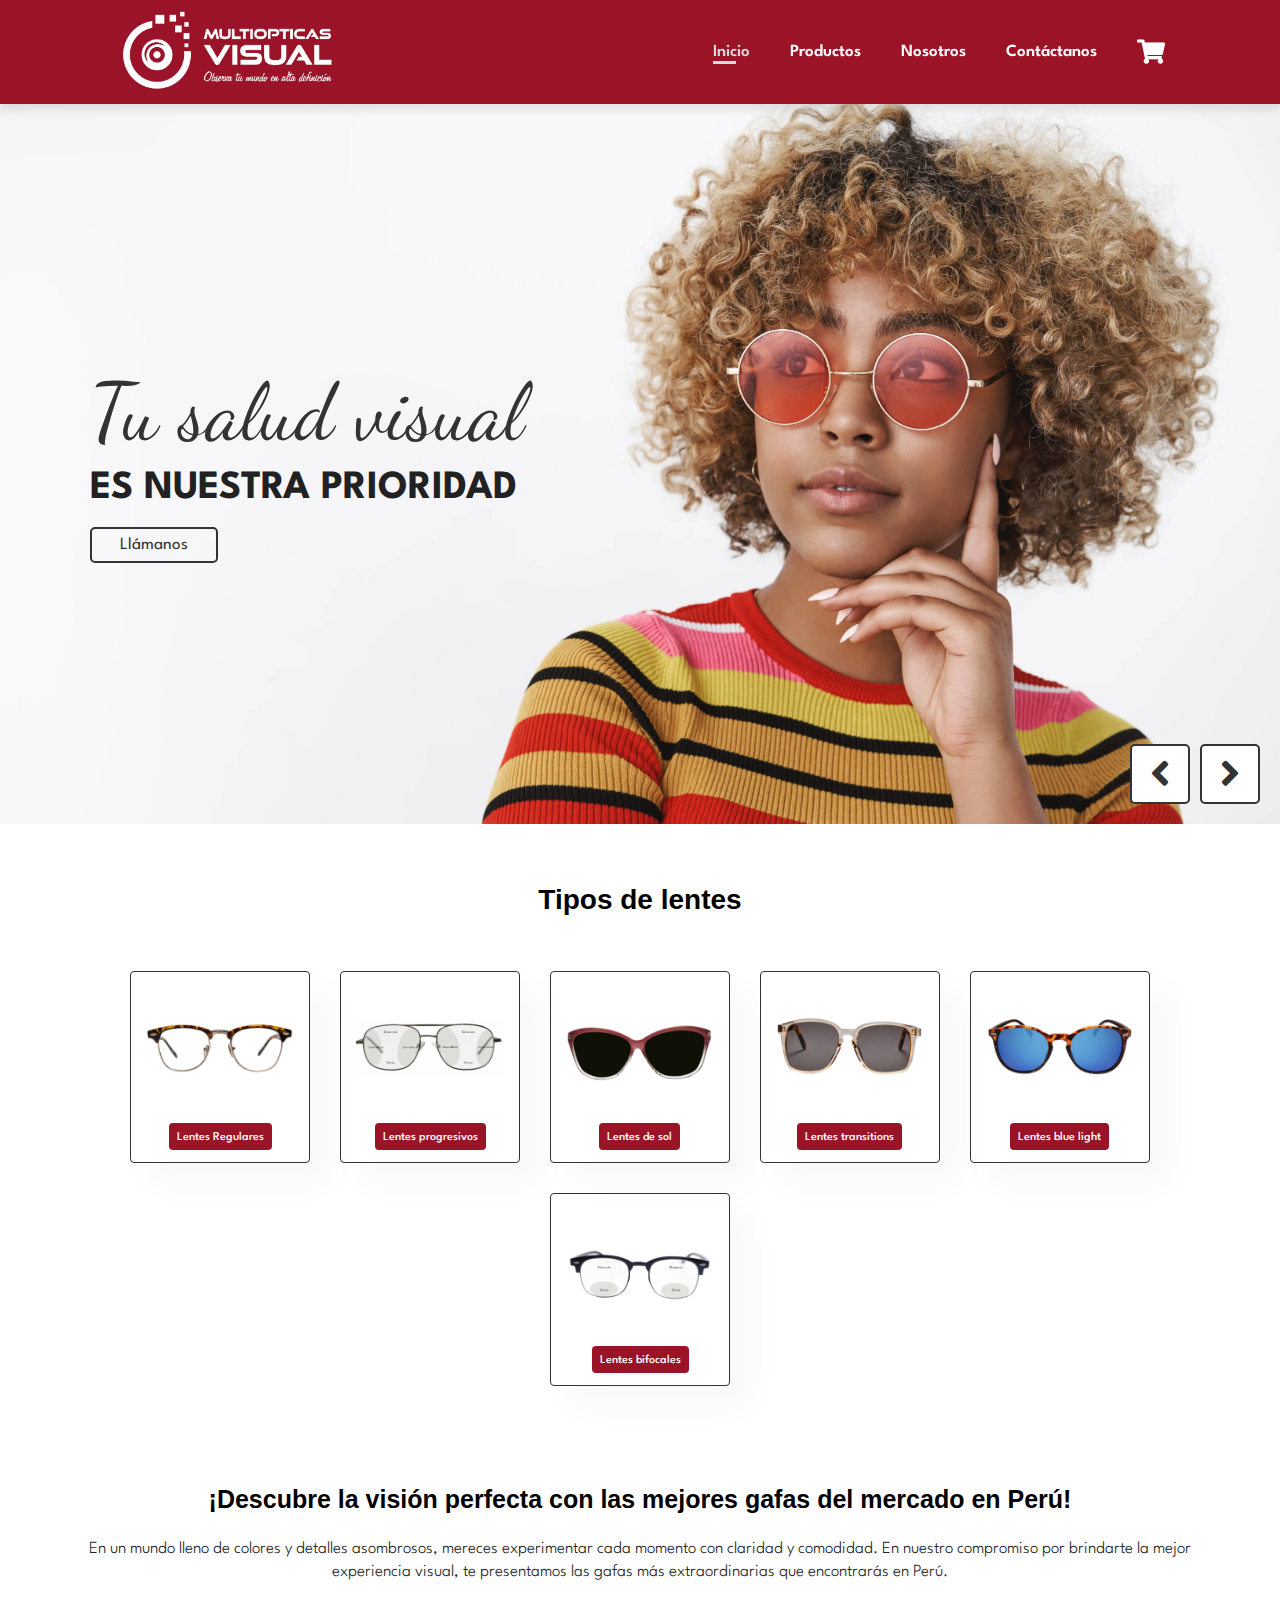
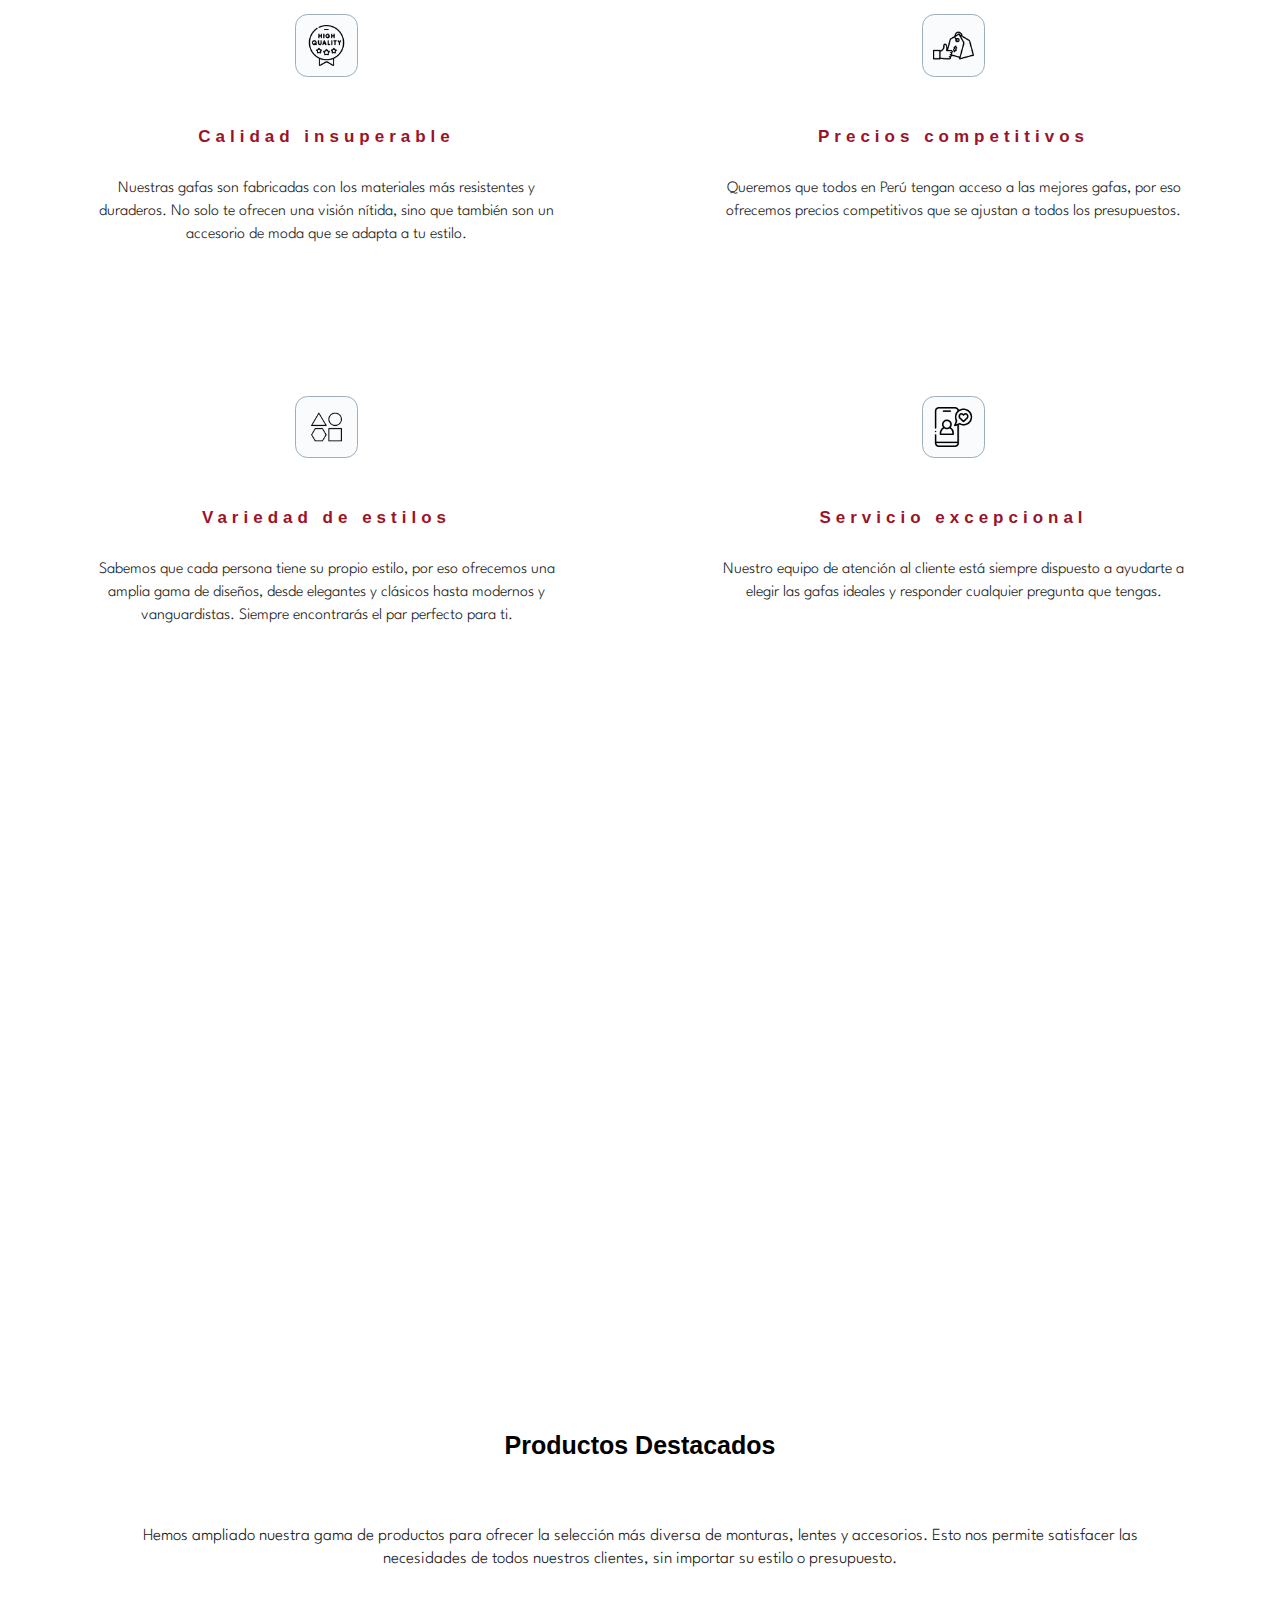
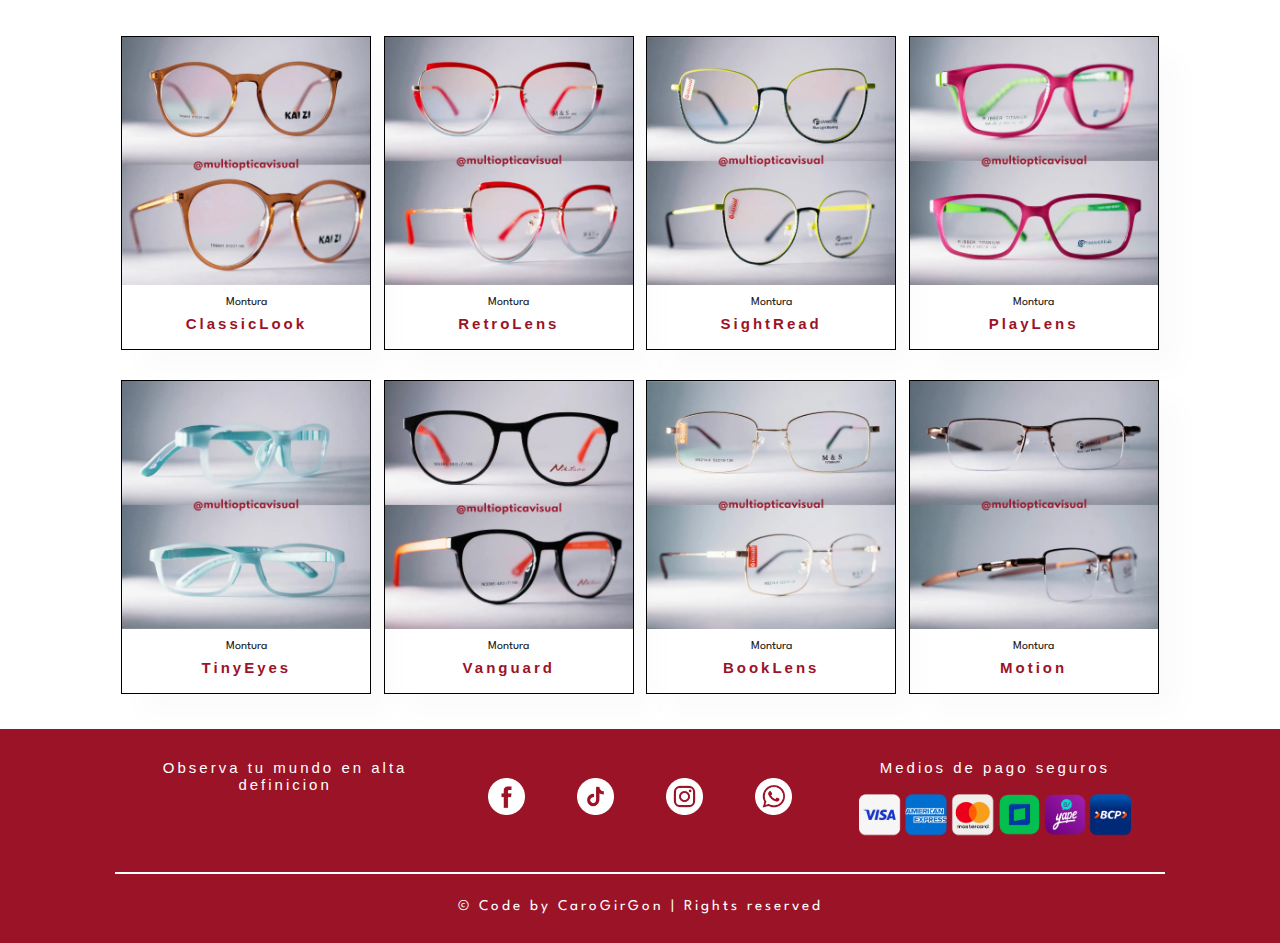
<file: index.html>
<!DOCTYPE html>
<html lang="en">
<head>
    <meta charset="UTF-8">
    <meta http-equiv="X-UA-Compatible" content="IE=edge">
    <meta name="viewport" content="width=device-width, initial-scale=1.0">
    <link rel="stylesheet" href="https://pro.fontawesome.com/releases/v5.10.0/css/all.css" />
    <link rel="icon" href="images/Logos/logoredandwhite.png">
    <link rel="stylesheet" href="lightbox.css">
    <title>home</title>

    <!-- font awesome cdn link  -->
    <link rel="stylesheet" href="https://cdnjs.cloudflare.com/ajax/libs/font-awesome/5.15.4/css/all.min.css">

    <!-- custom css file link  -->
    <link rel="stylesheet" href="css/style.css">

    <!-- custom js file link  -->
    <script src="js/script.js" defer></script>

        <!-- Primary Meta Tags -->
        <meta name="title" content="Multiopticas Visual: 
        Lentes, accesorios y cuidado visual al alcance de un clic">
        <meta name="description" content="Más que lentes, ofrecemos bienestar visual. Nuestra óptica está pensada para cuidar tu salud ocular y acompañarte con soluciones prácticas, estéticas y accesibles">
        
        <!-- Open Graph / Facebook -->
        <meta property="og:type" content="website">
        <meta property="og:url" content="https://multiopticasvisual.com/">
        <meta property="og:title" content="Multiopticas Visual: 
        Lentes, accesorios y cuidado visual al alcance de un clic">
        <meta property="og:description" content="Más que lentes, ofrecemos bienestar visual. Nuestra óptica está pensada para cuidar tu salud ocular y acompañarte con soluciones prácticas, estéticas y accesibles">
        <meta property="og:image" content="https://imgur.com/a/hzk5vQI">
</head>
<body>

<!-- header starts  -->
<header class="header">

    <a href="index.html" class="logo"><img src="images/Logos/logoredbackground.webp" width="230rem"></a>

    <nav class="navbar">
        <ul>
            <li><a class="active" href="index.html">Inicio</a></li>
            <li><a href="products.html">Productos</a></li>
            <li><a href="about.html">Nosotros</a></li>
            <li><a href="contact.html">Contáctanos</a></li>
        </ul>
    </nav>

    <div class="icons">
        <div id="menu-btn" class="fas fa-bars"></div>
        <a href="//wa.me/51969370561" target="_blank" class="fas fa-shopping-cart"></a>
    </div>

</header>
<!-- header ends -->

<!-- home starts -->
<section class="home">

    <div class="slide active" style="background: url(images/Slides/afro3.webp) no-repeat;">
        <div class="content">
            <span>Tu salud visual</span>
            <h3>Es nuestra prioridad</h3>
            <a href="//wa.me/51969370561" target="_blank" class="btn">Llámanos</a>
        </div>
    </div>

    <div class="slide" style="background: url(images/Slides/yellowman.webp) no-repeat;">
        <div class="content">
            <span>Enfoque en tu visión,</span>
            <h3>excelencia en cada detalle</h3>
            <a href="//wa.me/51969370561" target="_blank" class="btn">Separa tu cita</a>
        </div>
    </div>

    <div class="slide" style="background: url(images/Slides/blue.webp) no-repeat;">
        <div class="content">
            <span>Cuidado ocular</span>
            <h3>Confort visual</h3>
            <a href="//wa.me/51969370561" target="_blank" class="btn">Comprar</a>
        </div>
    </div>

    <div id="next-slide" onclick="next()" class="fas fa-angle-right"></div>
    <div id="prev-slide" onclick="prev()" class="fas fa-angle-left"></div>

</section>
<!-- home ends -->

<!-- Category starts -->
<section class="section-p1">
    <div class="titulo1">
        <H2 class="tipo">Tipos de lentes</H2>
    </div>
    <div id="feature" >
        <div class="fe-box">
            <img src="images/Types/Tipo0.png" alt="">
            <h6>Lentes Regulares</h6>
        </div>
        <div class="fe-box">
            <img src="images/Types/tipo2.png" alt="">
            <h6>Lentes progresivos</h6>
        </div>
        <div class="fe-box">
            <img src="images/Types/tipo3.png" alt="">
            <h6>Lentes de sol</h6>
        </div>
        <div class="fe-box">
            <img src="images/Types/tipo4.png" alt="">
            <h6>Lentes transitions</h6>
        </div>
        <div class="fe-box">
            <img src="images/Types/tipo5.png" alt="">
            <h6>Lentes blue light</h6>
        </div>
        <div class="fe-box">
            <img src="images/Types/tipo6.png" alt="">
            <h6>Lentes bifocales</h6>
        </div>
    </div>
</section>
<!-- Category ends -->

<!-- Servicios Starts -->
<section class="benefits">
    <div class="container">
        <header class="text-center">
            <h2>¡Descubre la visión perfecta con las mejores gafas del mercado en Perú!</h2>
            <p class="container-s text-secundary"> En un mundo lleno de colores y detalles asombrosos, mereces experimentar cada momento con claridad y comodidad. En nuestro compromiso por brindarte la mejor experiencia visual, te presentamos las gafas más extraordinarias que encontrarás en Perú.</p>
        </header>
        <div class="skills">
            <div class="skill">
                <div>
                    <img src="images/Icons/alta-calidad.png" class="icon">
                </div>
                <p class="skill-letter">Calidad insuperable</p>
                <p>Nuestras gafas son fabricadas con los materiales más resistentes y duraderos. No solo te ofrecen una visión nítida, sino que también son un accesorio de moda que se adapta a tu estilo.</p>
            </div>
            <div class="skill">
                <div>
                    <img src="images/Icons/mejor-precio.png" class="icon">
                </div>
                <p class="skill-letter">Precios competitivos</p>
                <p>Queremos que todos en Perú tengan acceso a las mejores gafas, por eso ofrecemos precios competitivos que se ajustan a todos los presupuestos.</p>
            </div>
            <div class="skill">
                <div>
                    <img src="images/Icons/forma.png" class="icon">
                </div>
                <p class="skill-letter">Variedad de estilos</p>
                <p>Sabemos que cada persona tiene su propio estilo, por eso ofrecemos una amplia gama de diseños, desde elegantes y clásicos hasta modernos y vanguardistas. Siempre encontrarás el par perfecto para ti.</p>
            </div>
            <div class="skill">
                <div>
                    <img src="images/Icons/realimentacion.png" class="icon">
                </div>
                <p class="skill-letter">Servicio excepcional</p>
                <p>Nuestro equipo de atención al cliente está siempre dispuesto a ayudarte a elegir las gafas ideales y responder cualquier pregunta que tengas.</p>
            </div>
        </div>
    </div>
</section>
<!-- Servicios Ends -->

<!-- parallax start -->
<section id="parallax">

</section>
<!-- parallax ends -->

<!-- products start -->
<section id="product1" class="section-p1">
    <h2>Productos Destacados</h2>
    <p>Hemos ampliado nuestra gama de productos para ofrecer la selección más diversa de monturas, lentes y accesorios. Esto nos permite satisfacer las necesidades de todos nuestros clientes, sin importar su estilo o presupuesto.</p>
    <div class="pro-container">
        <div class="pro";>
            <a href="images/products/101.webp" data-lightbox="glasses" data-title="ClassicLook">
                <img  src="images/products/101.webp">
            </a>
            <div class="des">
                <span>Montura</span>
                <h5>ClassicLook</h5>
            </div>
        </div>
        <div class="pro";>
            <a href="images/products/123.webp" data-lightbox="glasses" data-title="RetroLens">
                <img  src="images/products/123.webp">
            </a>
            <div class="des">
                <span>Montura</span>
                <h5>RetroLens</h5>
            </div>
        </div>
        <div class="pro";>
            <a href="images/products/134.webp" data-lightbox="glasses" data-title="SightRead">
                <img  src="images/products/134.webp">
            </a>
            <div class="des">
                <span>Montura</span>
                <h5>SightRead</h5>
            </div>
        </div>
        <div class="pro";>
            <a href="images/products/104.webp" data-lightbox="glasses" data-title="PlayLens">
                <img  src="images/products/104.webp">
            </a>
            <div class="des">
                <span>Montura</span>
                <h5>PlayLens</h5>
            </div>
        </div>
        <div class="pro";>
            <a href="images/products/105.webp" data-lightbox="glasses" data-title="TinyEyes">
                <img  src="images/products/105.webp">
            </a>
            <div class="des">
                <span>Montura</span>
                <h5>TinyEyes</h5>
            </div>
        </div>
        <div class="pro";>
            <a href="images/products/106.webp" data-lightbox="glasses" data-title="Vanguard">
                <img  src="images/products/106.webp">
            </a>
            <div class="des">
                <span>Montura</span>
                <h5>Vanguard</h5>
            </div>
        </div>
        <div class="pro";>
            <a href="images/products/154.webp" data-lightbox="glasses" data-title="BookLens">
                <img  src="images/products/154.webp">
            </a>
            <div class="des">
                <span>Montura</span>
                <h5>BookLens</h5>
            </div>
        </div>
        <div class="pro";>
            <a href="images/products/156.webp" data-lightbox="glasses" data-title="Motion">
                <img  src="images/products/156.webp">
            </a>
            <div class="des">
                <span>Montura</span>
                <h5>Motion</h5>
            </div>
        </div>
    </div>
</section>
<!-- products ends -->

<!-- banner starts  -->
<!-- <section class="banner">

    <div class="box">
        <img src="images/banner-1.jpg" alt="">
        <div class="content">
            <span>special offer</span>
            <h3>upto 50% off</h3>
            <a href="#" class="btn">shop now</a>
        </div>
    </div>

    <div class="box">
        <img src="images/banner-2.jpg" alt="">
        <div class="content">
            <span>special offer</span>
            <h3>upto 50% off</h3>
            <a href="#" class="btn">shop now</a>
        </div>
    </div>

    <div class="box">
        <img src="images/banner-3.jpg" alt="">
        <div class="content">
            <span>special offer</span>
            <h3>upto 50% off</h3>
            <a href="#" class="btn">shop now</a>
        </div>
    </div>

</section> -->
<!-- banner ends -->










<!-- footer section starts  -->
<section class="footer">

    <div class="box-container">

        <div class="box">
            <h3>Observa tu mundo en alta definicion</h3>
        </div>

        <div class="social-box">
            <a href="https://www.facebook.com/profile.php?id=61552824920945" target="_blank"><img src="images/Icons/facebook.png" class="social"></a>
            <a href="https://www.tiktok.com/@multiopticasvisua?_t=ZT-8u0KCRb6yti&_r=1" target="_blank"><img src="images/Icons/tik-tok.png" class="social"></a>
            <a href="https://www.instagram.com/multiopticavisual/" target="_blank"><img src="images/Icons/instagram.png" class="social"></a>
            <a href="//wa.me/51969370561" target="_blank"><img src="images/Icons/whatsapp.png" class="social"></a>
        </div>

        <div class="box">
            <h3>Medios de pago seguros</h3>
            <img src="images/pagoss.png" width="80%">
        </div>

    </div>

    <div class="credit"> © Code by CaroGirGon | Rights reserved </div>

</section>
<!-- footer section ends -->

<script src="lightbox-plus-jquery.js"></script>

</body>
</html>
</file>
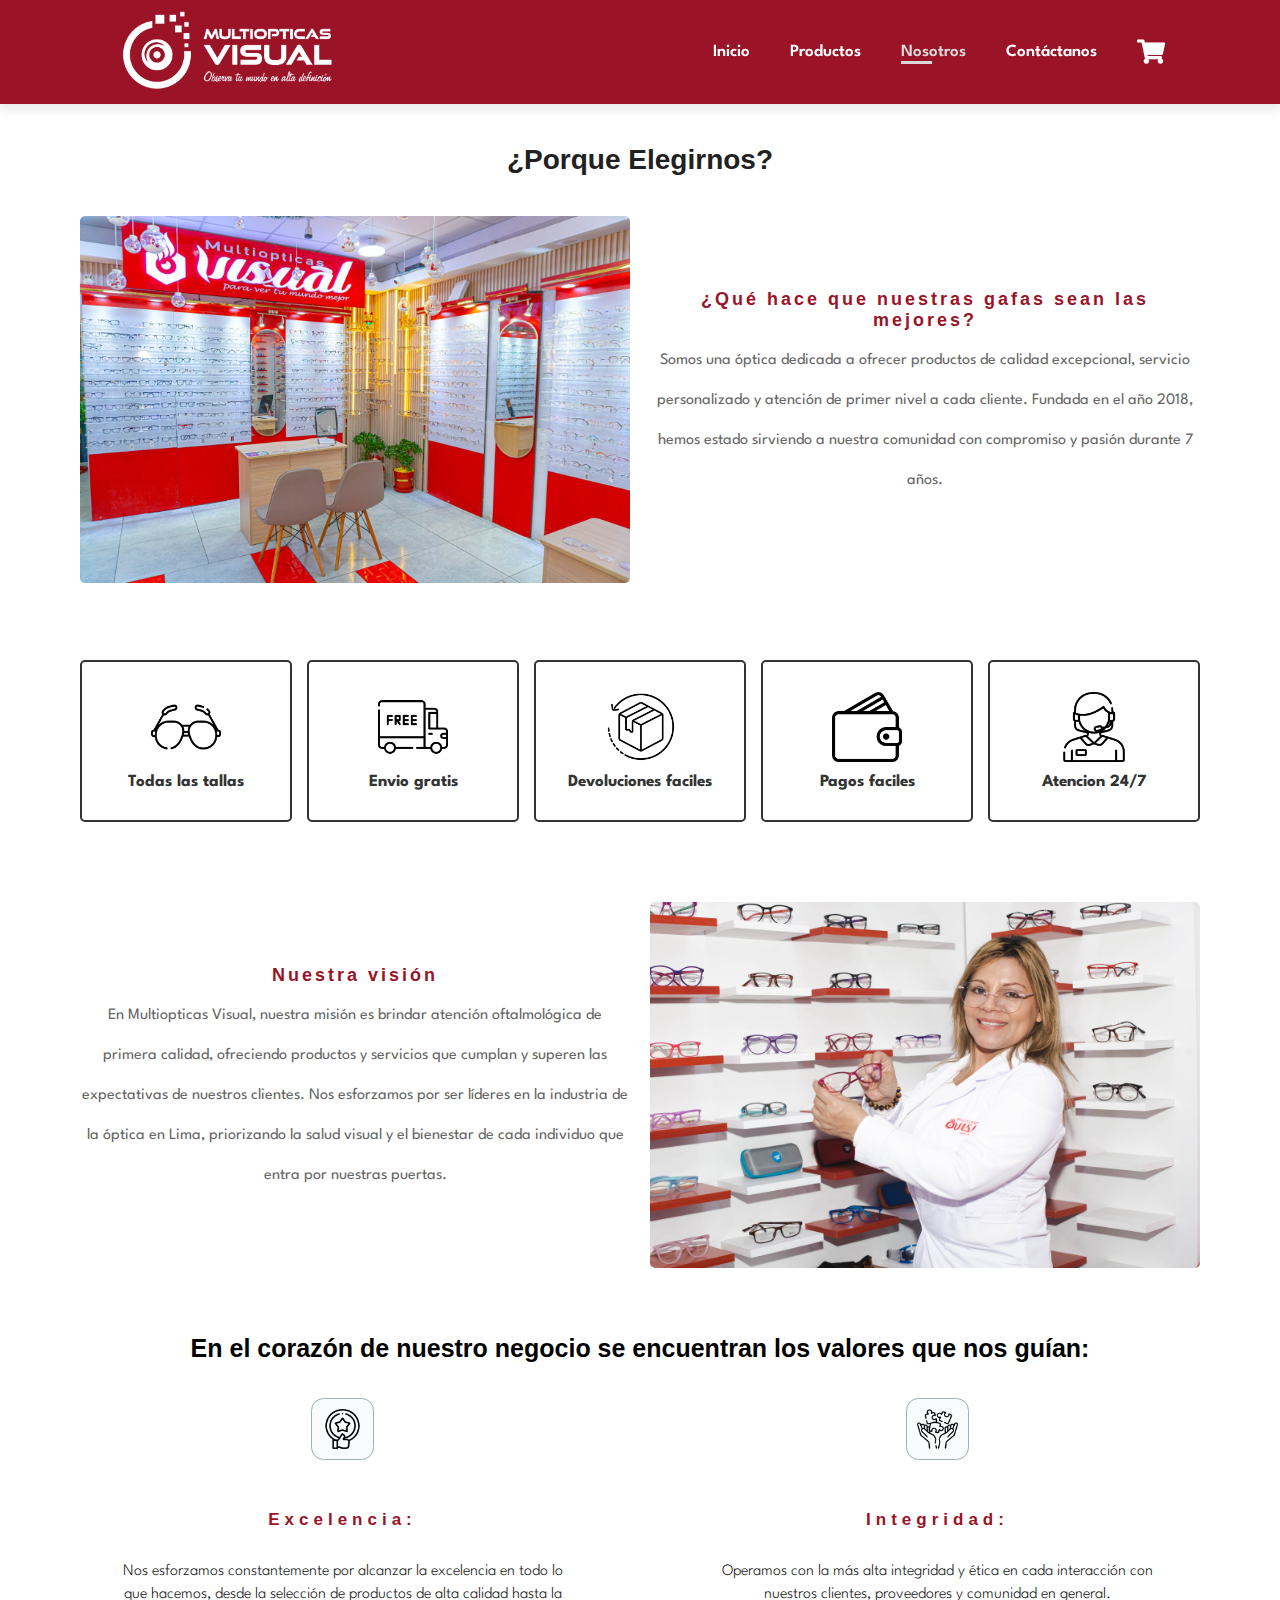
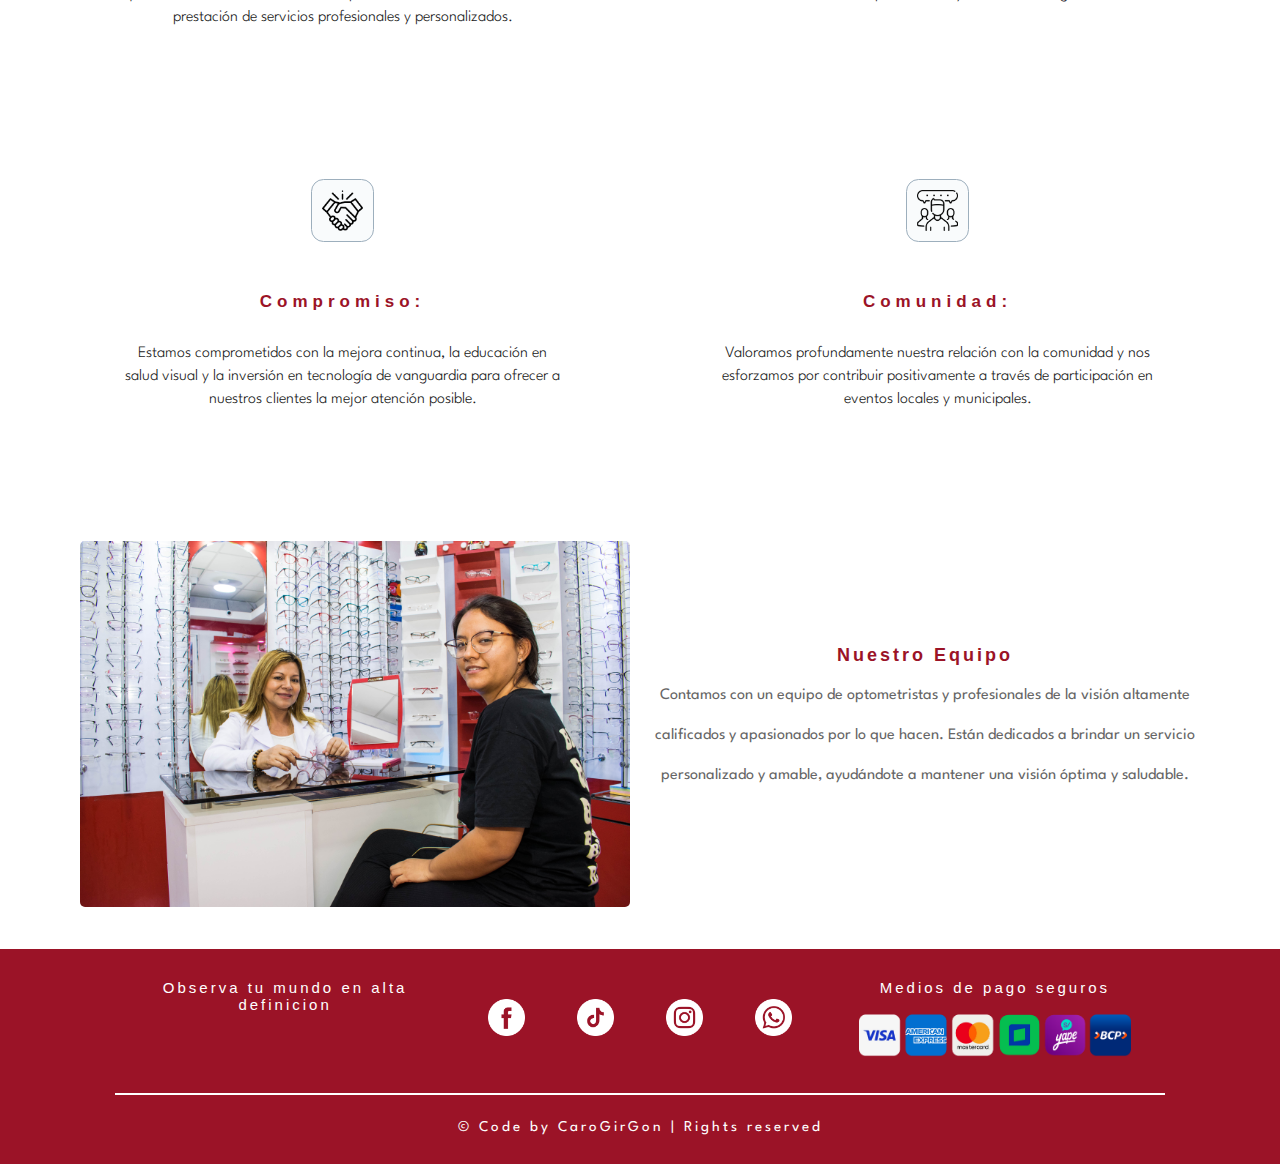
<file: about.html>
<!DOCTYPE html>
<html lang="en">
<head>
    <meta charset="UTF-8">
    <meta http-equiv="X-UA-Compatible" content="IE=edge">
    <meta name="viewport" content="width=device-width, initial-scale=1.0">
    <link rel="icon" href="images/Logos/logoredandwhite.png">
    <title>about</title>

    <!-- font awesome cdn link  -->
    <link rel="stylesheet" href="https://cdnjs.cloudflare.com/ajax/libs/font-awesome/5.15.4/css/all.min.css">

    <!-- custom css file link  -->
    <link rel="stylesheet" href="css/style.css">

    <!-- custom js file link  -->
    <script src="js/script.js" defer></script>

</head>
<body>

<!-- header section starts  -->
<header class="header">

    <a href="index.html" class="logo"><img src="images/Logos/logoredbackground.png" width="230rem"></a>

    <nav class="navbar">
        <ul>
            <li><a href="index.html">Inicio</a></li>
            <li><a href="products.html">Productos</a></li>
            <li><a class="active" href="about.html">Nosotros</a></li>
            <li><a href="contact.html">Contáctanos</a></li>
        </ul>
    </nav>

    <div class="icons">
        <div id="menu-btn" class="fas fa-bars"></div>
        <a href="//wa.me/51969370561" target="_blank" class="fas fa-shopping-cart"></a>
    </div>

</header>
<!-- header section ends -->

<!-- about section starts  -->
<section class="about">

    <h1 class="title">¿Porque Elegirnos?</h1>

    <div class="row">

        <div class="image">
            <img src="images/News/optica2.jpeg" alt="">
        </div>

        <div class="content">
            <h3>¿Qué hace que nuestras gafas sean las mejores?</h3>
            <p>Somos una óptica dedicada a ofrecer productos de calidad excepcional, servicio personalizado y atención de primer nivel a cada cliente. Fundada en el año 2018, hemos estado sirviendo a nuestra comunidad con compromiso y pasión durante 7 años.</p>
        </div>
    </div>

    <div class="icons-container">

        <div class="icons">
            <img src="images/Icons/icon-1.png" alt="">
            <h3>Todas las tallas</h3>
        </div>

        <div class="icons">
            <img src="images/Icons/icon-2.png" alt="">
            <h3>Envio gratis</h3>
        </div>

        <div class="icons">
            <img src="images/Icons/icon-3.png" alt="">
            <h3>Devoluciones faciles</h3>
        </div>

        <div class="icons">
            <img src="images/Icons/icon-4.png" alt="">
            <h3>Pagos faciles</h3>
        </div>

        <div class="icons">
            <img src="images/Icons/icon-5.png" alt="">
            <h3>Atencion 24/7</h3>
        </div>

    </div>

    <div class="row">

        <div class="content">
            <h3>Nuestra visión</h3>
            <p> En Multiopticas Visual, nuestra misión es brindar atención oftalmológica de primera calidad, ofreciendo productos y servicios que cumplan y superen las expectativas de nuestros clientes. Nos esforzamos por ser líderes en la industria de la óptica en Lima, priorizando la salud visual y el bienestar de cada individuo que entra por nuestras puertas.</p>
        </div>

        <div class="image">
            <img src="images/News/valores.jpg" alt="">
        </div>
    </div>

<!-- Servicios Starts -->
<section class="benefits">
    <div class="container">
        <header class="text-center">
            <h2> En el corazón de nuestro negocio se encuentran los valores que nos guían:</h2>
        </header>
        <div class="skills">
            <div class="skill">
                <div>
                    <img src="images/Icons/excelencia.png" class="icon">
                </div>
                <p class="skill-letter">Excelencia:</p>
                <p>Nos esforzamos constantemente por alcanzar la excelencia en todo lo que hacemos, desde la selección de productos de alta calidad hasta la prestación de servicios profesionales y personalizados.</p>
            </div>
            <div class="skill">
                <div>
                    <img src="images/Icons/integridad.png" class="icon">
                </div>
                <p class="skill-letter">Integridad:</p>
                <p>Operamos con la más alta integridad y ética en cada interacción con nuestros clientes, proveedores y comunidad en general.</p>
            </div>
            <div class="skill">
                <div>
                    <img src="images/Icons/compromiso.png" class="icon">
                </div>
                <p class="skill-letter">Compromiso:</p>
                <p>Estamos comprometidos con la mejora continua, la educación en salud visual y la inversión en tecnología de vanguardia para ofrecer a nuestros clientes la mejor atención posible.</p>
            </div>
            <div class="skill">
                <div>
                    <img src="images/Icons/comunidad.png" class="icon">
                </div>
                <p class="skill-letter">Comunidad:</p>
                <p>Valoramos profundamente nuestra relación con la comunidad y nos esforzamos por contribuir positivamente a través de participación en eventos locales y municipales.</p>
            </div>
        </div>
    </div>
</section>
<!-- Servicios Ends -->

    <div class="row">

        <div class="image">
            <img src="images/News/_DSC0258.jpg" alt="">
        </div>

        <div class="content">
            <h3>Nuestro Equipo</h3>
            <p>Contamos con un equipo de optometristas y profesionales de la visión altamente calificados y apasionados por lo que hacen. Están dedicados a brindar un servicio personalizado y amable, ayudándote a mantener una visión óptima y saludable.</p>
        </div>
    </div>

</section>
<!-- about section ends -->












<!-- footer section starts  -->
<section class="footer">

    <div class="box-container">

        <div class="box">
            <h3>Observa tu mundo en alta definicion</h3>
        </div>

        <div class="social-box">
            <a href="https://www.facebook.com/profile.php?id=61552824920945" target="_blank"><img src="images/Icons/facebook.png" class="social"></a>
            <a href="https://www.tiktok.com/@multiopticasvisua?_t=ZT-8u0KCRb6yti&_r=1" target="_blank"><img src="images/Icons/tik-tok.png" class="social"></a>
            <a href="https://www.instagram.com/multiopticavisual/" target="_blank"><img src="images/Icons/instagram.png" class="social"></a>
            <a href="//wa.me/51969370561" target="_blank"><img src="images/Icons/whatsapp.png" class="social"></a>
        </div>

        <div class="box">
            <h3>Medios de pago seguros</h3>
            <img src="images/pagoss.png" width="80%">
        </div>

    </div>

    <div class="credit"> © Code by CaroGirGon | Rights reserved </div>

</section>
<!-- footer section ends -->

</body>
</html>
</file>
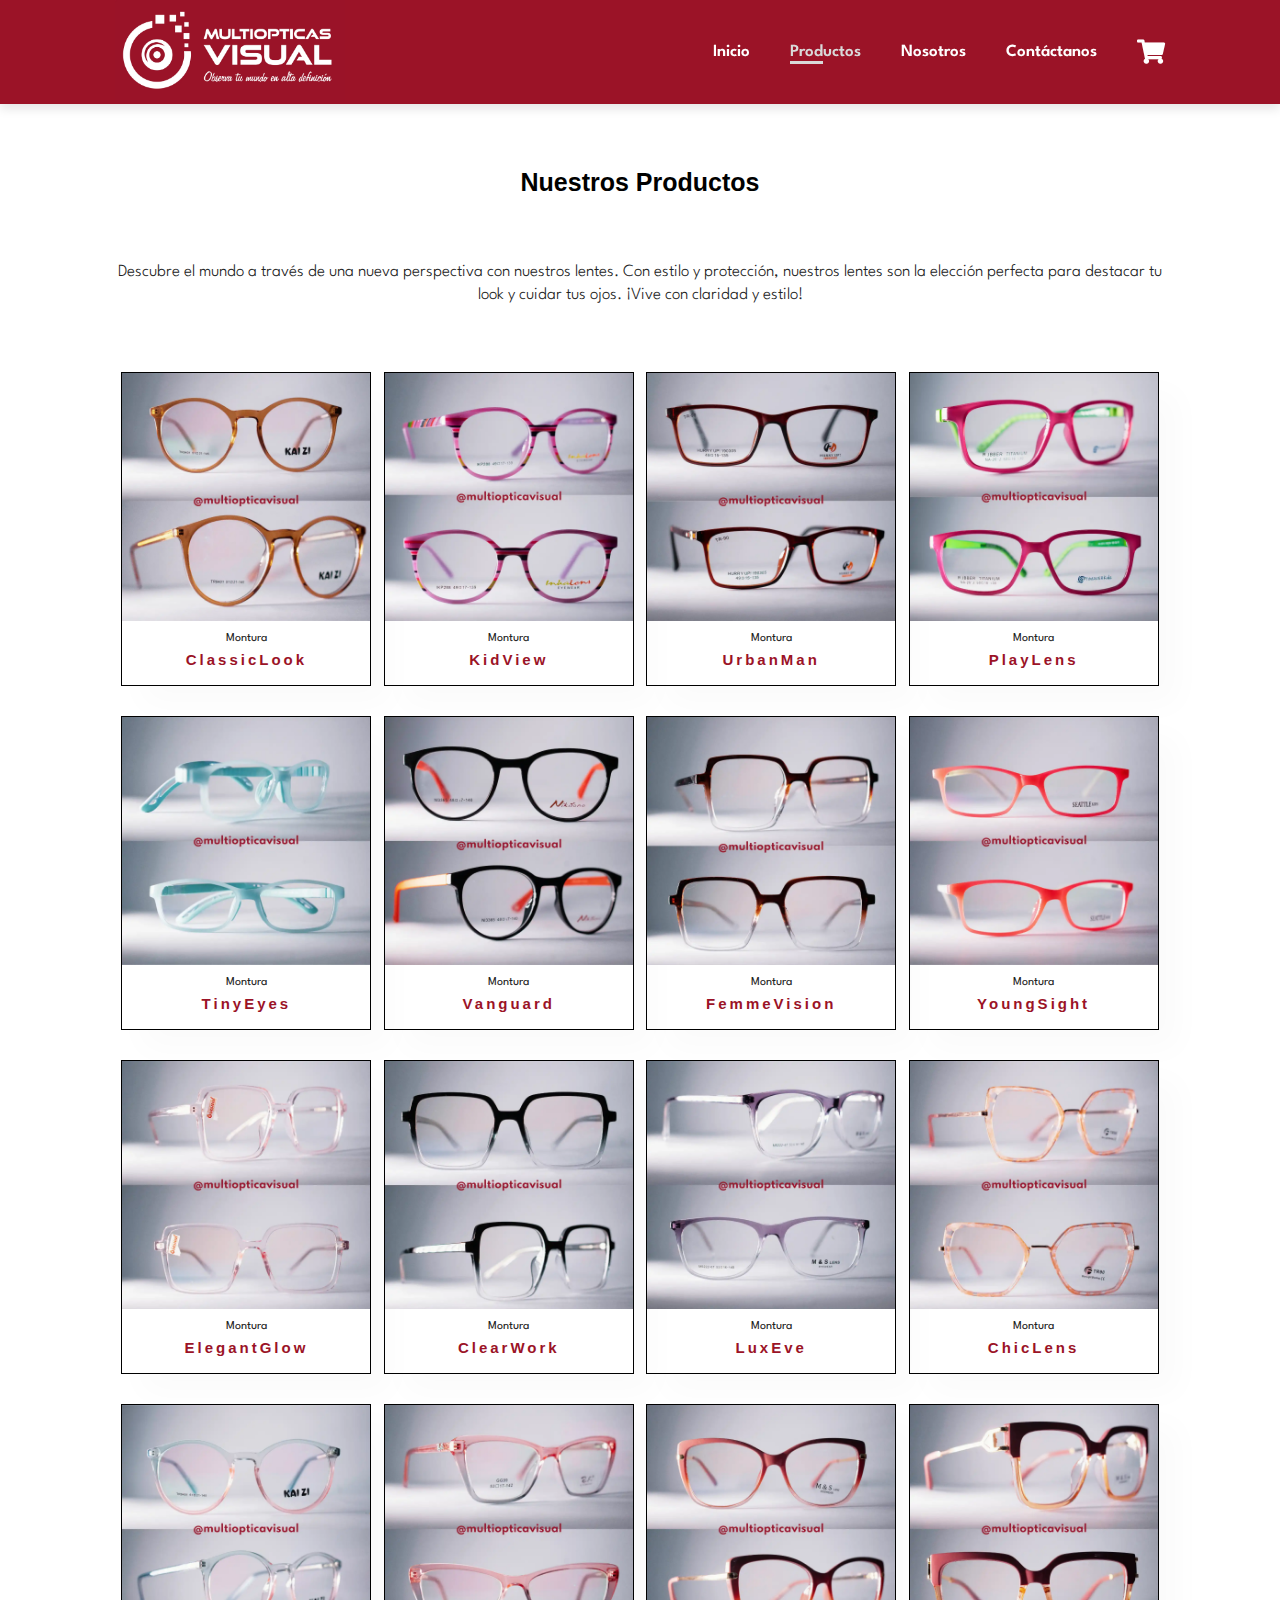
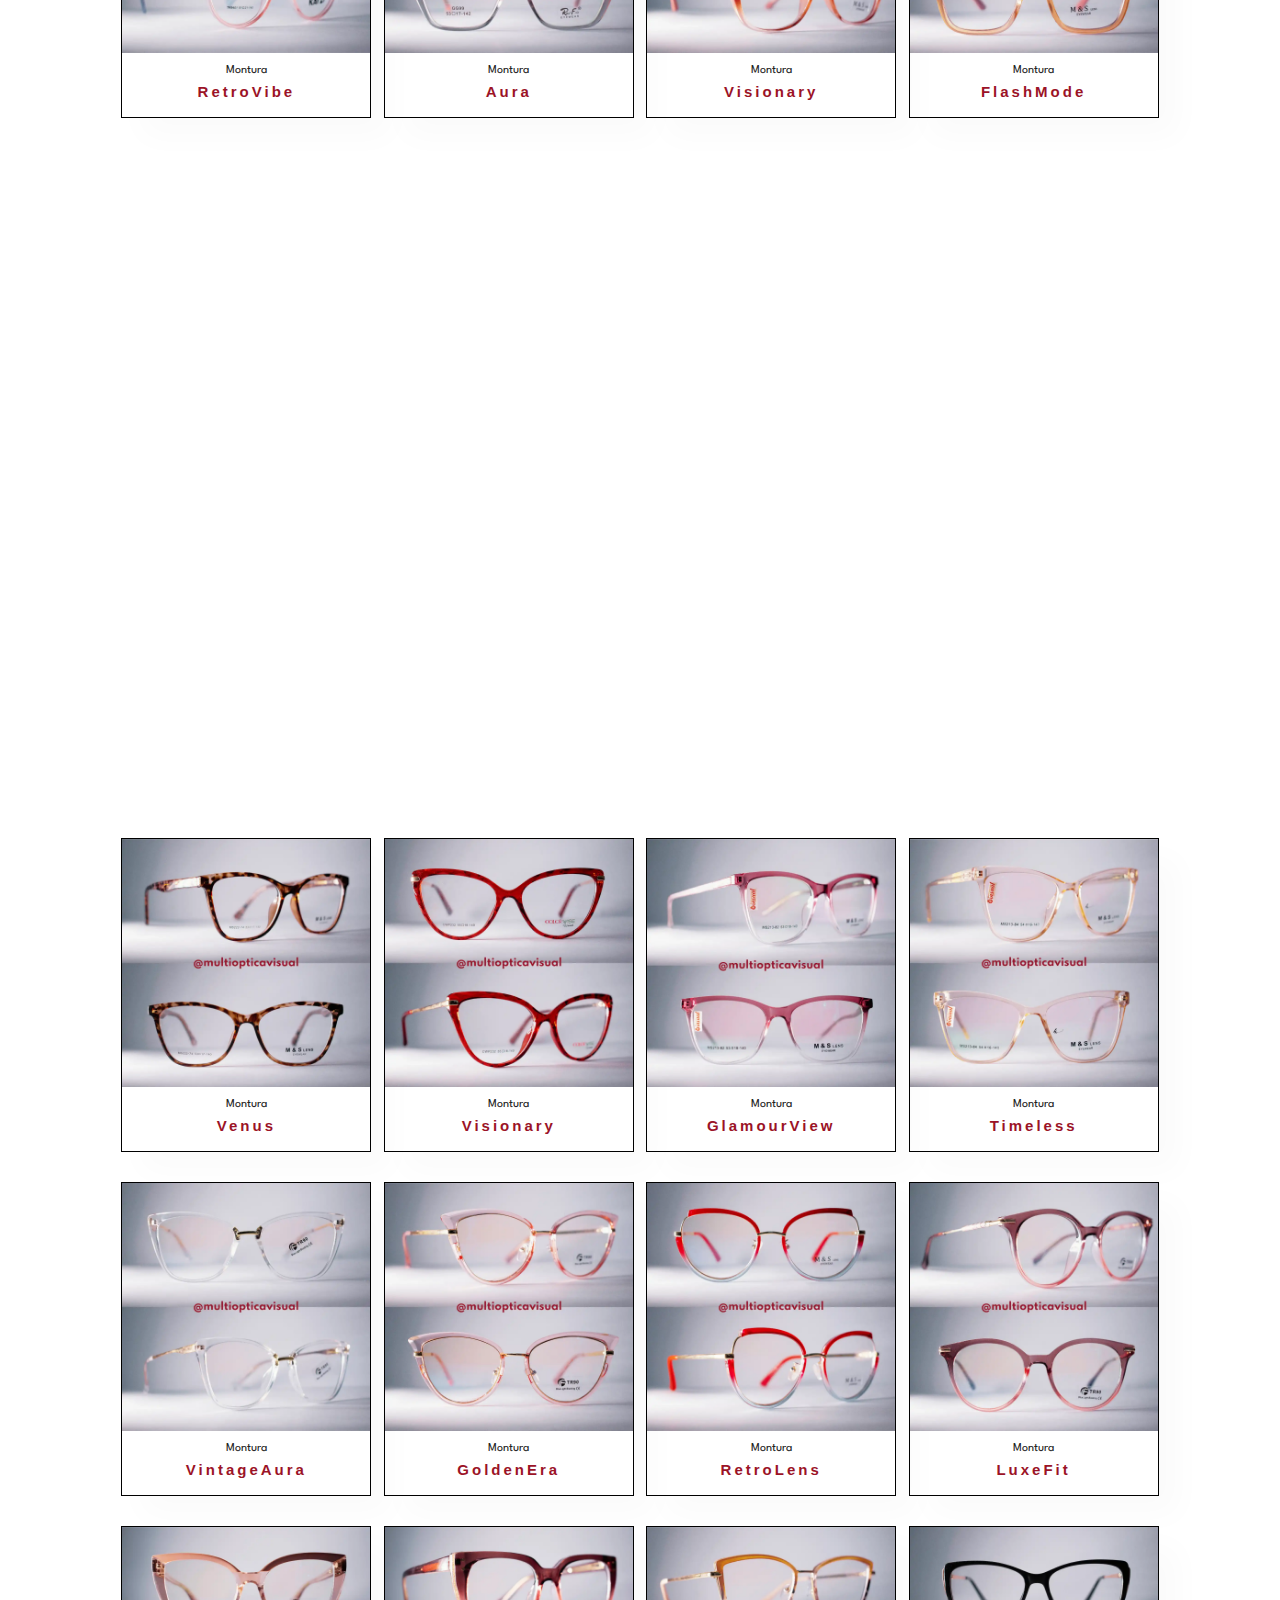
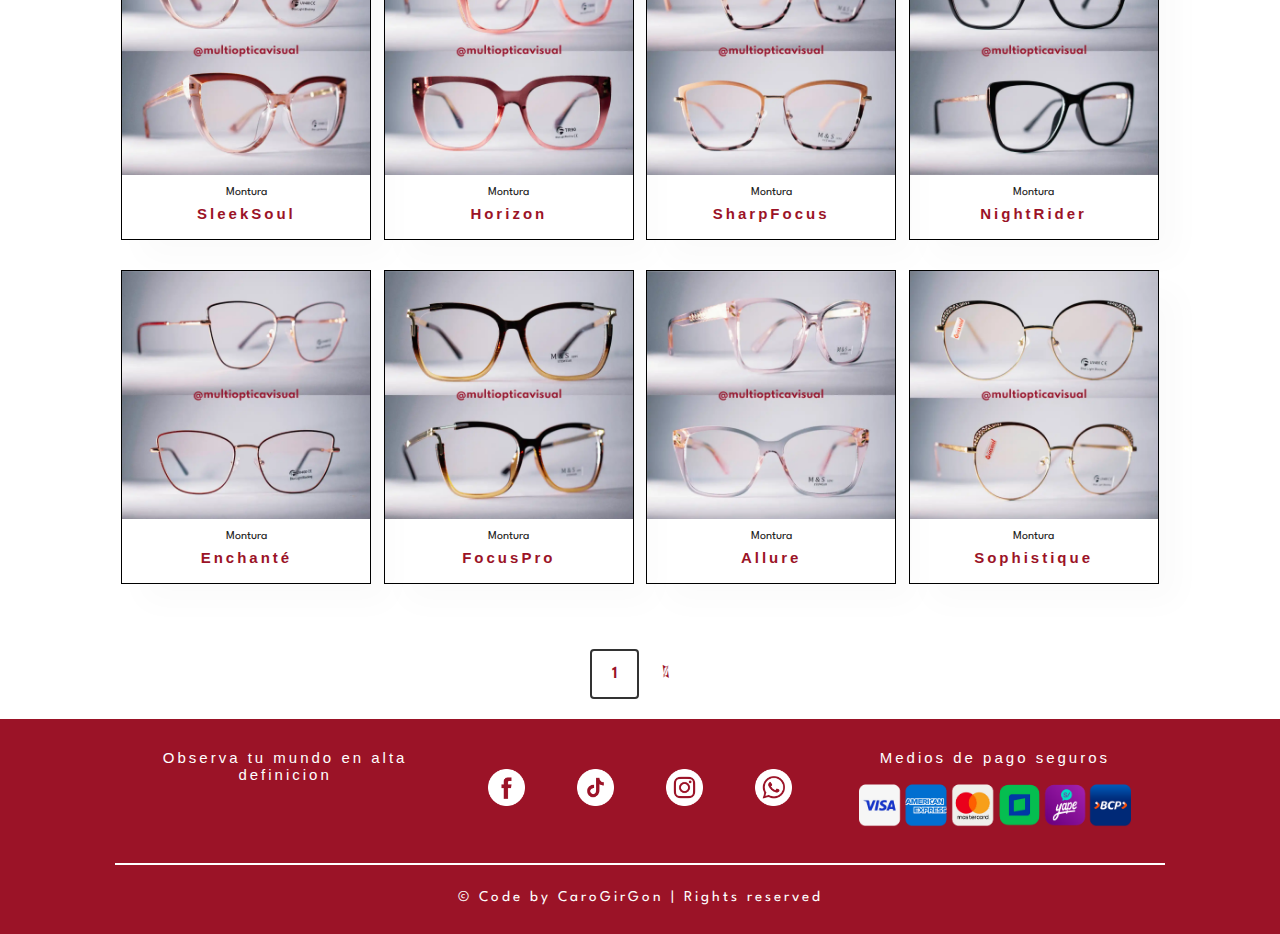
<file: products.html>
<!DOCTYPE html>
<html lang="en">
<head>
    <meta charset="UTF-8">
    <meta http-equiv="X-UA-Compatible" content="IE=edge">
    <meta name="viewport" content="width=device-width, initial-scale=1.0">
    <link rel="icon" href="images/Logos/logoredandwhite.png">
    <link rel="stylesheet" href="https://pro.fontawesome.com/releases/v5.10.0/css/all.css" />
    <link rel="stylesheet" href="lightbox.css">
    <title>products</title>

    <!-- font awesome cdn link  -->
    <link rel="stylesheet" href="https://cdnjs.cloudflare.com/ajax/libs/font-awesome/5.15.4/css/all.min.css">

    <!-- custom css file link  -->
    <link rel="stylesheet" href="css/style.css">

    <!-- custom js file link  -->
    <script src="js/script.js" defer></script>
</head>
<body>

<!-- header starts  -->
<header class="header">

    <a href="index.html" class="logo"><img src="images/Logos/logoredbackground.webp" width="230rem"></a>

    <nav class="navbar">
        <ul>
            <li><a href="index.html">Inicio</a></li>
            <li><a class="active" href="products.html">Productos</a></li>
            <li><a href="about.html">Nosotros</a></li>
            <li><a href="contact.html">Contáctanos</a></li>
        </ul>
    </nav>

    <div class="icons">
        <div id="menu-btn" class="fas fa-bars"></div>
        <a href="//wa.me/51969370561" target="_blank" class="fas fa-shopping-cart"></a>
    </div>

</header>
<!-- header ends -->

<!-- products start -->
<section id="product1" class="section-p1">
    <h2>Nuestros Productos </h2>
    <p>Descubre el mundo a través de una nueva perspectiva con nuestros lentes. Con estilo y protección, nuestros lentes son la elección perfecta para destacar tu look y cuidar tus ojos. ¡Vive con claridad y estilo!</p>
    <div class="pro-container">
        <div class="pro">
            <a href="images/products/101.webp" data-lightbox="glasses" data-title="ClassicLook">
                <img  src="images/products/101.webp">
            </a>
            <div class="des">
                <span>Montura</span>
                <h5>ClassicLook</h5>
            </div>
        </div>
        <div class="pro">
            <a href="images/products/102.webp" data-lightbox="glasses" data-title="KidView">
                <img  src="images/products/102.webp">
            </a>
            <div class="des">
                <span>Montura</span>
                <h5>KidView</h5>
            </div>
        </div>
        <div class="pro">
            <a href="images/products/103.webp" data-lightbox="glasses" data-title="UrbanMan">
                <img  src="images/products/103.webp">
            </a>
            <div class="des">
                <span>Montura</span>
                <h5>UrbanMan</h5>
            </div>
        </div>
        <div class="pro">
            <a href="images/products/104.webp" data-lightbox="glasses" data-title="PlayLens">
                <img  src="images/products/104.webp">
            </a>
            <div class="des">
                <span>Montura</span>
                <h5>PlayLens</h5>
            </div>
        </div>
        <div class="pro">
            <a href="images/products/105.webp" data-lightbox="glasses" data-title="TinyEyes">
                <img  src="images/products/105.webp">
            </a>
            <div class="des">
                <span>Montura</span>
                <h5>TinyEyes</h5>
            </div>
        </div>
        <div class="pro">
            <a href="images/products/106.webp" data-lightbox="glasses" data-title="Vanguard">
                <img  src="images/products/106.webp">
            </a>
            <div class="des">
                <span>Montura</span>
                <h5>Vanguard</h5>
            </div>
        </div>
        <div class="pro">
            <a href="images/products/107.webp" data-lightbox="glasses" data-title="FemmeVision">
                <img  src="images/products/107.webp">
            </a>
            <div class="des">
                <span>Montura</span>
                <h5>FemmeVision</h5>
            </div>
        </div>
        <div class="pro">
            <a href="images/products/108.webp" data-lightbox="glasses" data-title="YoungSight">
                <img  src="images/products/108.webp">
            </a>
            <div class="des">
                <span>Montura</span>
                <h5>YoungSight</h5>
            </div>
        </div>
        <div class="pro">
            <a href="images/products/109.webp" data-lightbox="glasses" data-title="ElegantGlow">
                <img  src="images/products/109.webp">
            </a>
            <div class="des">
                <span>Montura</span>
                <h5>ElegantGlow</h5>
            </div>
        </div>
        <div class="pro">
            <a href="images/products/110.webp" data-lightbox="glasses" data-title="ClearWork">
                <img  src="images/products/110.webp">
            </a>
            <div class="des">
                <span>Montura</span>
                <h5>ClearWork</h5>
            </div>
        </div>
        <div class="pro">
            <a href="images/products/111.webp" data-lightbox="glasses" data-title="LuxEve">
                <img  src="images/products/111.webp">
            </a>
            <div class="des">
                <span>Montura</span>
                <h5>LuxEve</h5>
            </div>
        </div>
        <div class="pro">
            <a href="images/products/112.webp" data-lightbox="glasses" data-title="ChicLens">
                <img  src="images/products/112.webp">
            </a>
            <div class="des">
                <span>Montura</span>
                <h5>ChicLens</h5>
            </div>
        </div>
        <div class="pro">
            <a href="images/products/113.webp" data-lightbox="glasses" data-title="RetroVibe">
                <img  src="images/products/113.webp">
            </a>
            <div class="des">
                <span>Montura</span>
                <h5>RetroVibe</h5>
            </div>
        </div>
        <div class="pro">
            <a href="images/products/114.webp" data-lightbox="glasses" data-title="Aura">
                <img  src="images/products/114.webp">
            </a>
            <div class="des">
                <span>Montura</span>
                <h5>Aura</h5>
            </div>
        </div>
        <div class="pro">
            <a href="images/products/115.webp" data-lightbox="glasses" data-title="Visionary">
                <img  src="images/products/115.webp">
            </a>
            <div class="des">
                <span>Montura</span>
                <h5>Visionary</h5>
            </div>
        </div>
        <div class="pro">
            <a href="images/products/116.webp" data-lightbox="glasses" data-title="FlashMode">
                <img  src="images/products/116.webp">
            </a>
            <div class="des">
                <span>Montura</span>
                <h5>FlashMode</h5>
            </div>
        </div>
    </div>
</section>
<!-- products ends -->

<!-- parallax start -->
<section id="parallax-dos">
    <!-- <div class="left">
        <h3>Cuidando tu visión</h3>
    </div>
    <div class="right">
        <h3>Cuidamos tu futuro</h3>
    </div> -->
</section>
<!-- parallax ends -->

<!-- products start -->
<section id="product1" class="section-p1">
    <div class="pro-container">
        <div class="pro">
            <a href="images/products/117.webp" data-lightbox="glasses" data-title="Venus">
                <img  src="images/products/117.webp">
            </a>
            <div class="des">
                <span>Montura</span>
                <h5>Venus</h5>
            </div>
        </div>
        <div class="pro">
            <a href="images/products/118.webp" data-lightbox="glasses" data-title="Visionary">
                <img  src="images/products/118.webp">
            </a>
            <div class="des">
                <span>Montura</span>
                <h5>Visionary</h5>
            </div>
        </div>
        <div class="pro">
            <a href="images/products/119.webp" data-lightbox="glasses" data-title="GlamourView">
                <img  src="images/products/119.webp">
            </a>
            <div class="des">
                <span>Montura</span>
                <h5>GlamourView</h5>
            </div>
        </div>
        <div class="pro">
            <a href="images/products/120.webp" data-lightbox="glasses" data-title="Timeless">
                <img  src="images/products/120.webp">
            </a>
            <div class="des">
                <span>Montura</span>
                <h5>Timeless</h5>
            </div>
        </div>
        <div class="pro">
            <a href="images/products/121.webp" data-lightbox="glasses" data-title="VintageAura">
                <img  src="images/products/121.webp">
            </a>
            <div class="des">
                <span>Montura</span>
                <h5>VintageAura</h5>
            </div>
        </div>
        <div class="pro">
            <a href="images/products/122.webp" data-lightbox="glasses" data-title="GoldenEra">
                <img  src="images/products/122.webp">
            </a>
            <div class="des">
                <span>Montura</span>
                <h5>GoldenEra</h5>
            </div>
        </div>
        <div class="pro">
            <a href="images/products/123.webp" data-lightbox="glasses" data-title="RetroLens">
                <img  src="images/products/123.webp">
            </a>
            <div class="des">
                <span>Montura</span>
                <h5>RetroLens</h5>
            </div>
        </div>
        <div class="pro">
            <a href="images/products/124.webp" data-lightbox="glasses" data-title="LuxeFit">
                <img  src="images/products/124.webp">
            </a>
            <div class="des">
                <span>Montura</span>
                <h5>LuxeFit</h5>
            </div>
        </div>
        <div class="pro">
            <a href="images/products/125.webp" data-lightbox="glasses" data-title="SleekSoul">
                <img  src="images/products/125.webp">
            </a>
            <div class="des">
                <span>Montura</span>
                <h5>SleekSoul</h5>
            </div>
        </div>
        <div class="pro">
            <a href="images/products/126.webp" data-lightbox="glasses" data-title="Horizon">
                <img  src="images/products/126.webp">
            </a>
            <div class="des">
                <span>Montura</span>
                <h5>Horizon</h5>
            </div>
        </div>
        <div class="pro">
            <a href="images/products/127.webp" data-lightbox="glasses" data-title="SharpFocus">
                <img  src="images/products/127.webp">
            </a>
            <div class="des">
                <span>Montura</span>
                <h5>SharpFocus</h5>
            </div>
        </div>
        <div class="pro">
            <a href="images/products/128.webp" data-lightbox="glasses" data-title="NightRider">
                <img  src="images/products/128.webp">
            </a>
            <div class="des">
                <span>Montura</span>
                <h5>NightRider</h5>
            </div>
        </div>
        <div class="pro">
            <a href="images/products/129.webp" data-lightbox="glasses" data-title="Enchanté">
                <img  src="images/products/129.webp">
            </a>
            <div class="des">
                <span>Montura</span>
                <h5>Enchanté</h5>
            </div>
        </div>
        <div class="pro">
            <a href="images/products/130.webp" data-lightbox="glasses" data-title="FocusPro">
                <img  src="images/products/130.webp">
            </a>
            <div class="des">
                <span>Montura</span>
                <h5>FocusPro</h5>
            </div>
        </div>
        <div class="pro">
            <a href="images/products/131.webp" data-lightbox="glasses" data-title="Allure">
                <img  src="images/products/131.webp">
            </a>
            <div class="des">
                <span>Montura</span>
                <h5>Allure</h5>
            </div>
        </div>
        <div class="pro">
            <a href="images/products/132.webp" data-lightbox="glasses" data-title="Sophistique">
                <img  src="images/products/132.webp">
            </a>
            <div class="des">
                <span>Montura</span>
                <h5>Sophistique</h5>
            </div>
        </div>
    </div>
</section>
<!-- products ends -->

<section id="pagination" class="section-p1">
    <a href="products.html" class="btn">1</a>
    <a href="products2.html"><i class="fal fa-long-arrow-alt-right"></i></a>
</section>

<!-- footer section starts  -->
<section class="footer">

    <div class="box-container">

        <div class="box">
            <h3>Observa tu mundo en alta definicion</h3>
        </div>

        <div class="social-box">
            <a href="https://www.facebook.com/profile.php?id=61552824920945" target="_blank"><img src="images/Icons/facebook.png" class="social"></a>
            <a href="https://www.tiktok.com/@multiopticasvisua?_t=ZT-8u0KCRb6yti&_r=1" target="_blank"><img src="images/Icons/tik-tok.png" class="social"></a>
            <a href="https://www.instagram.com/multiopticavisual/" target="_blank"><img src="images/Icons/instagram.png" class="social"></a>
            <a href="//wa.me/51969370561" target="_blank"><img src="images/Icons/whatsapp.png" class="social"></a>
        </div>

        <div class="box">
            <h3>Medios de pago seguros</h3>
            <img src="images/pagoss.png" width="80%">
        </div>

    </div>

    <div class="credit"> © Code by CaroGirGon | Rights reserved </div>

</section>
<!-- footer section ends -->

<script src="lightbox-plus-jquery.js"></script>

</body>
</html>
</file>
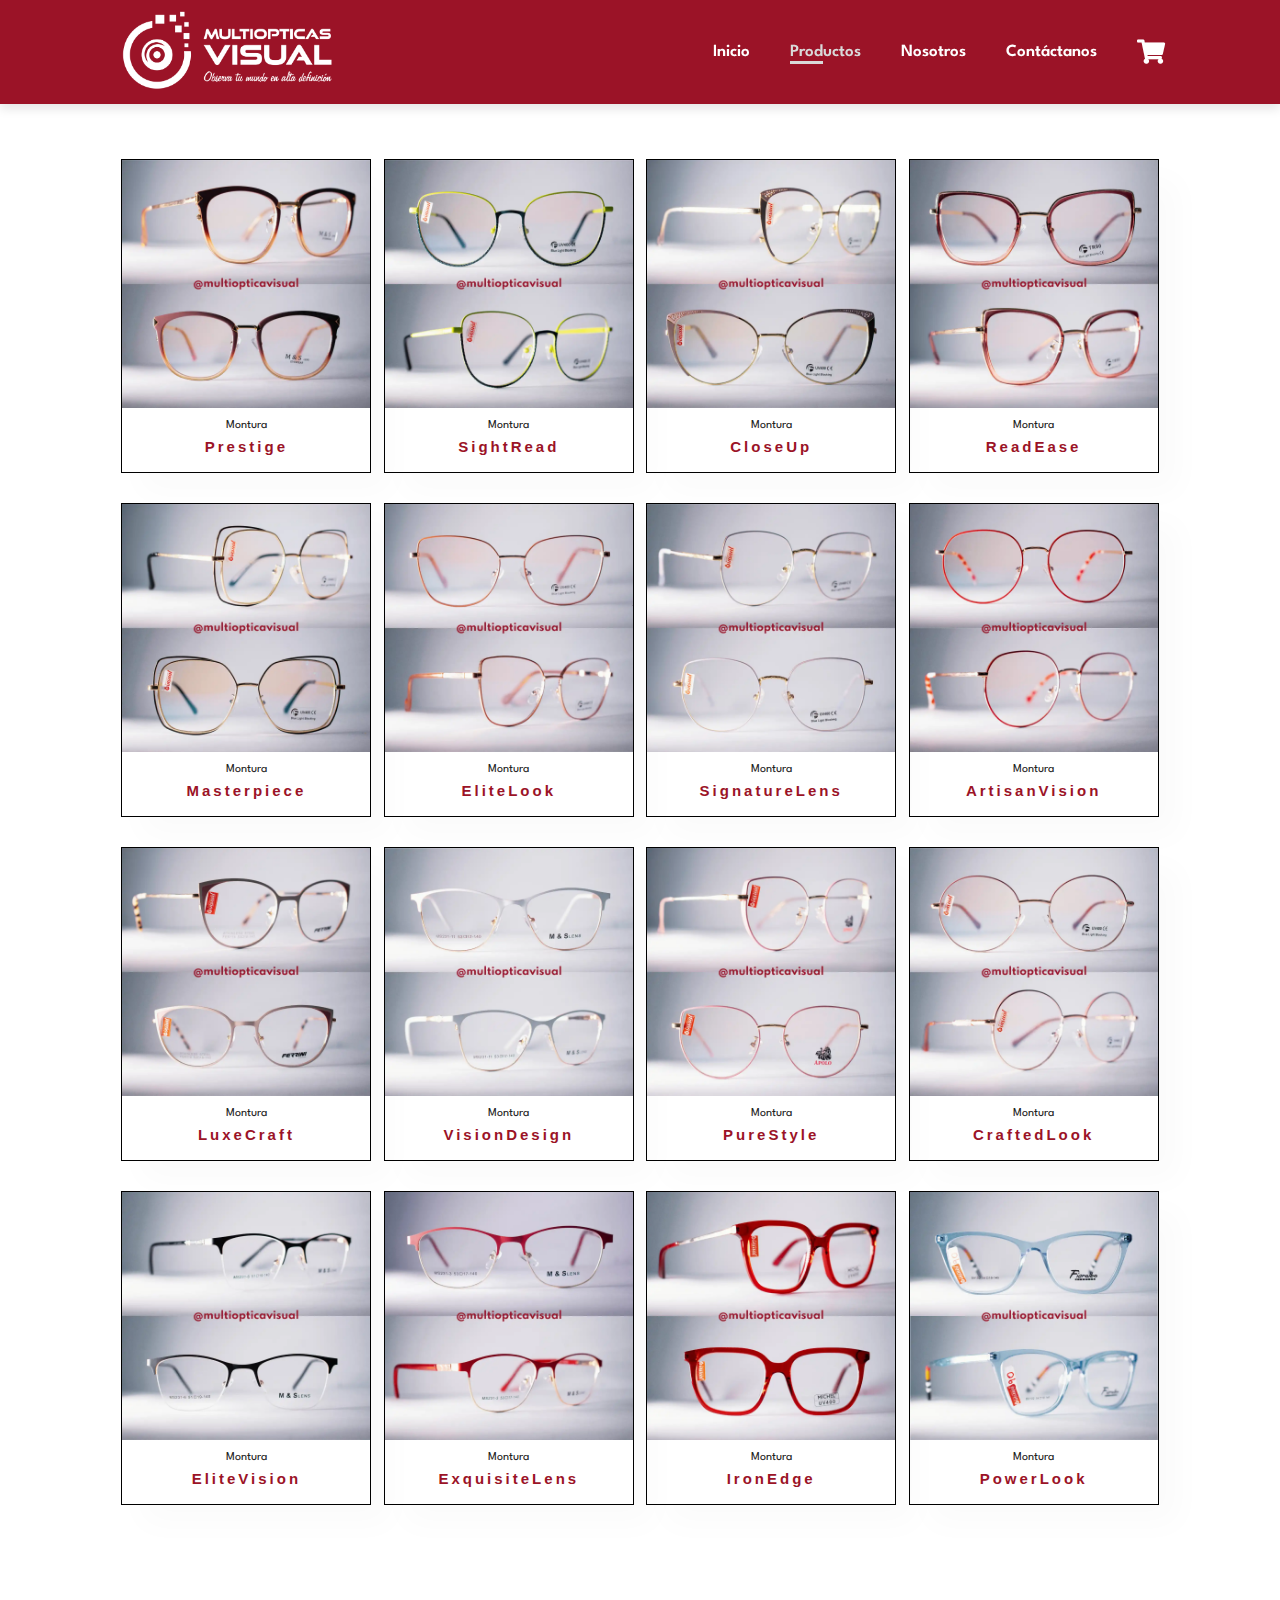
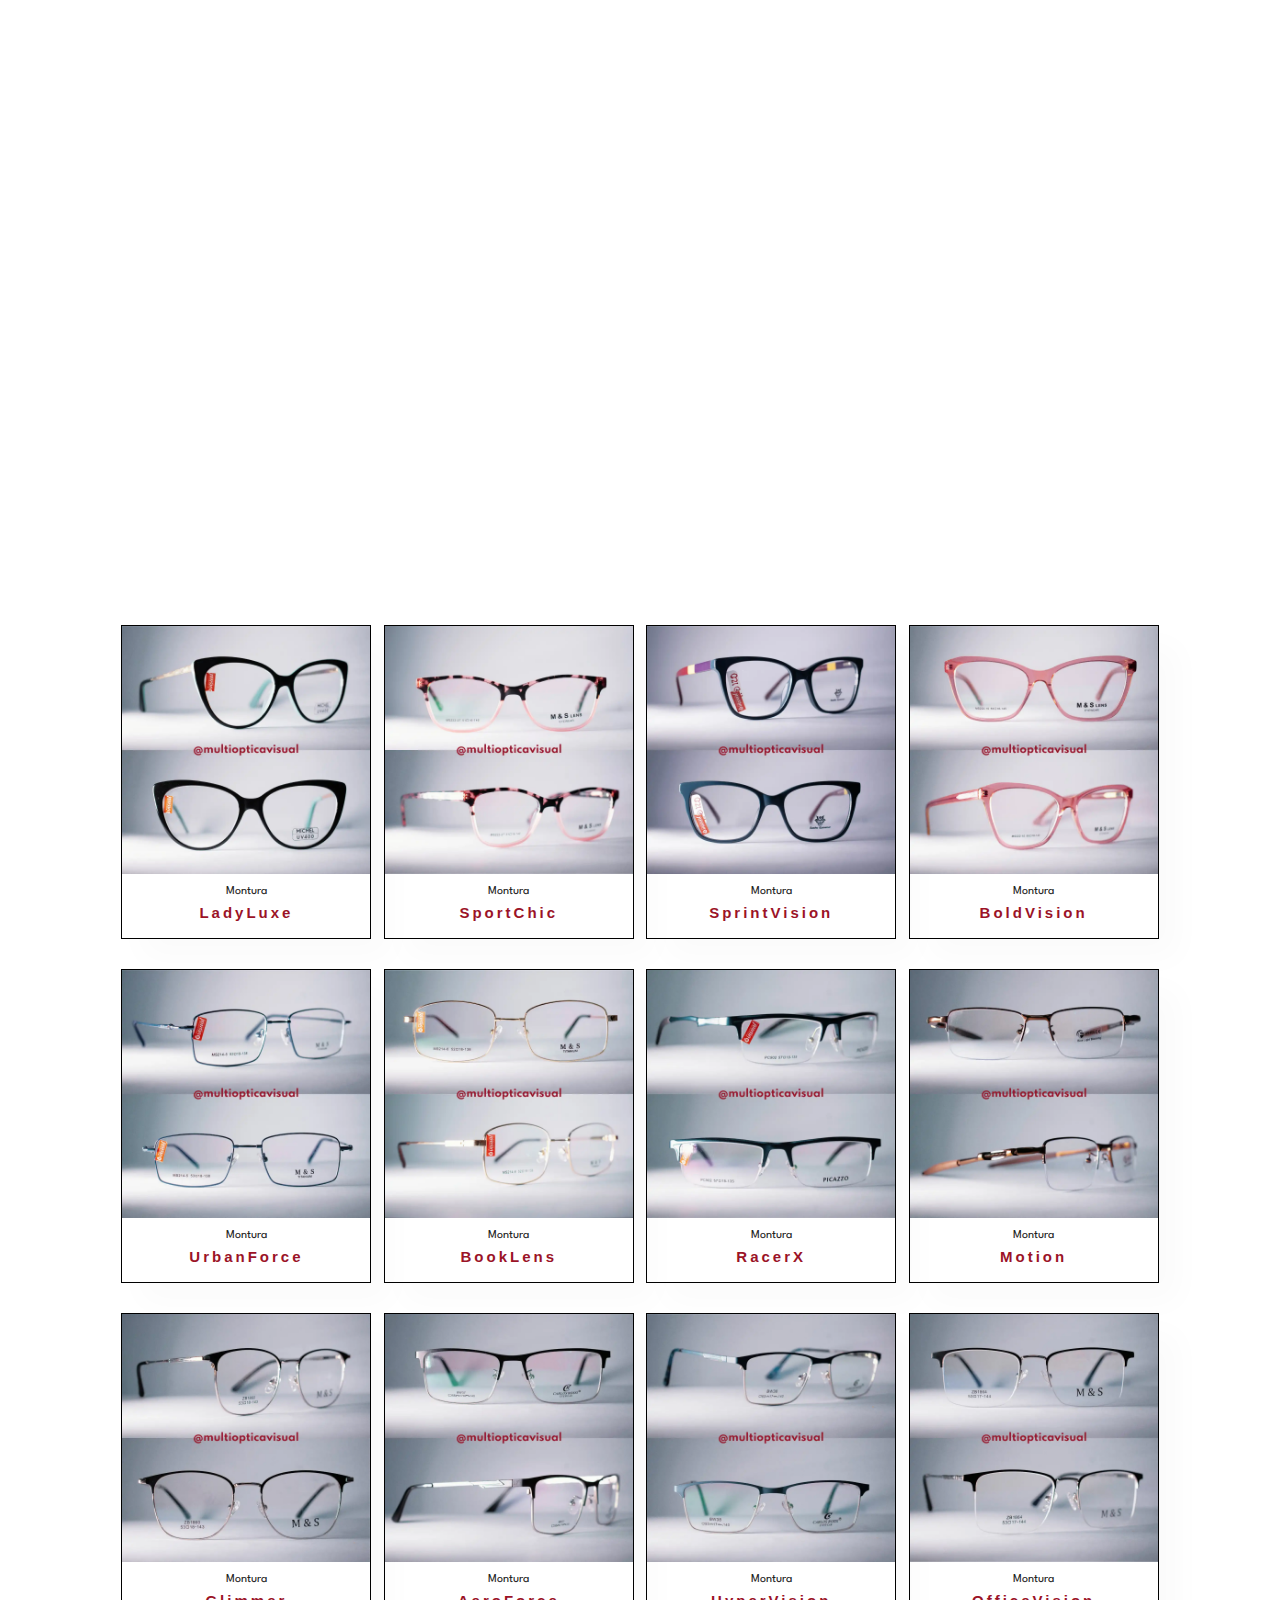
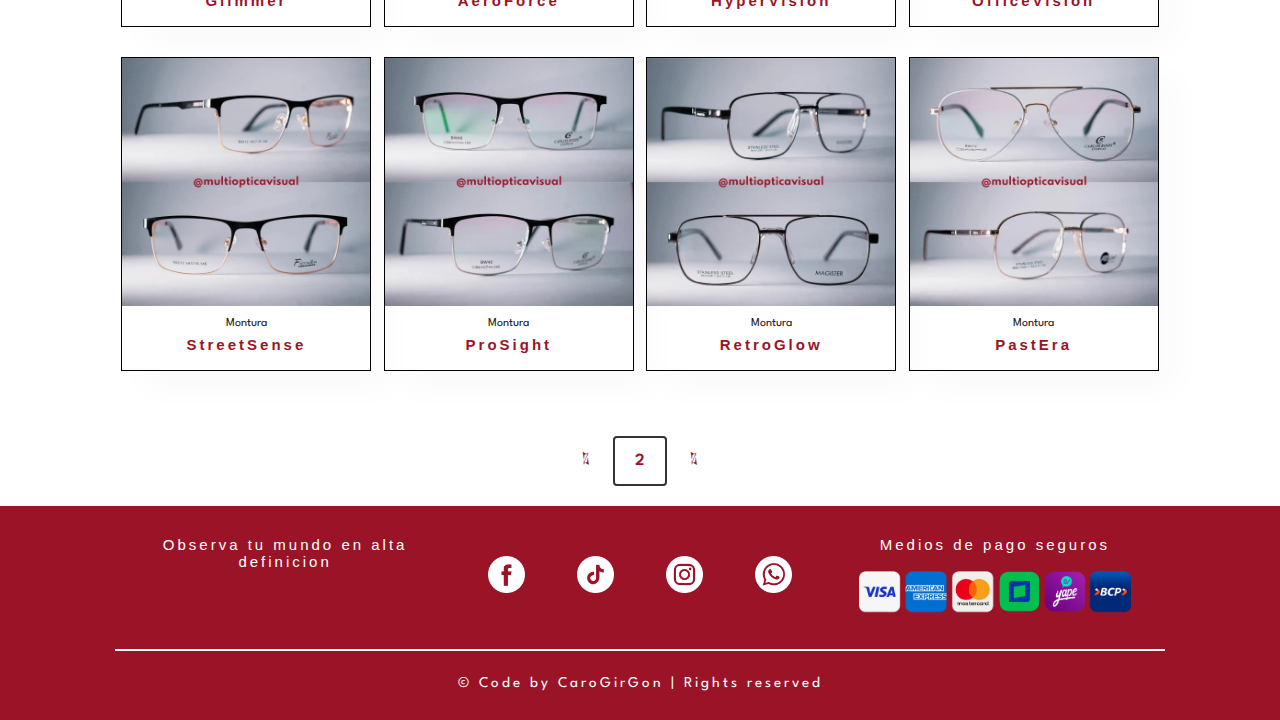
<file: products2.html>
<!DOCTYPE html>
<html lang="en">
<head>
    <meta charset="UTF-8">
    <meta http-equiv="X-UA-Compatible" content="IE=edge">
    <meta name="viewport" content="width=device-width, initial-scale=1.0">
    <link rel="icon" href="images/Logos/logoredandwhite.png">
    <link rel="stylesheet" href="https://pro.fontawesome.com/releases/v5.10.0/css/all.css" />
    <link rel="stylesheet" href="lightbox.css">
    <title>products</title>

    <!-- font awesome cdn link  -->
    <link rel="stylesheet" href="https://cdnjs.cloudflare.com/ajax/libs/font-awesome/5.15.4/css/all.min.css">

    <!-- custom css file link  -->
    <link rel="stylesheet" href="css/style.css">

    <!-- custom js file link  -->
    <script src="js/script.js" defer></script>

</head>

<body>

<!-- header starts  -->
<header class="header">
        
    <a href="index.html" class="logo"><img src="images/Logos/logoredbackground.png" width="230rem"></a>

    <nav class="navbar">
        <ul>
            <li><a href="index.html">Inicio</a></li>
            <li><a class="active" href="products.html">Productos</a></li>
            <li><a href="about.html">Nosotros</a></li>
            <li><a href="contact.html">Contáctanos</a></li>
        </ul>
    </nav>

    <div class="icons">
        <div id="menu-btn" class="fas fa-bars"></div>
        <a href="//wa.me/51969370561" target="_blank" class="fas fa-shopping-cart"></a>
    </div>

</header>
<!-- header ends -->

<!-- products start -->
<section id="product1" class="section-p1">
    <div class="pro-container">
        <div class="pro">
            <a href="images/products/133.webp" data-lightbox="glasses" data-title="Prestige">
                <img  src="images/products/133.webp">
            </a>
            <div class="des">
                <span>Montura</span>
                <h5>Prestige</h5>
            </div>
        </div>
        <div class="pro">
            <a href="images/products/134.webp" data-lightbox="glasses" data-title="SightRead">
                <img  src="images/products/134.webp">
            </a>
            <div class="des">
                <span>Montura</span>
                <h5>SightRead</h5>
            </div>
        </div>
        <div class="pro">
            <a href="images/products/135.webp" data-lightbox="glasses" data-title="CloseUp">
                <img  src="images/products/135.webp">
            </a>
            <div class="des">
                <span>Montura</span>
                <h5>CloseUp</h5>
            </div>
        </div>
        <div class="pro">
            <a href="images/products/136.webp" data-lightbox="glasses" data-title="ReadEase">
                <img  src="images/products/136.webp">
            </a>
            <div class="des">
                <span>Montura</span>
                <h5>ReadEase</h5>
            </div>
        </div>
        <div class="pro">
            <a href="images/products/137.webp" data-lightbox="glasses" data-title="Masterpiece">
                <img  src="images/products/137.webp">
            </a>
            <div class="des">
                <span>Montura</span>
                <h5>Masterpiece</h5>
            </div>
        </div>
        <div class="pro">
            <a href="images/products/138.webp" data-lightbox="glasses" data-title="EliteLook">
                <img  src="images/products/138.webp">
            </a>
            <div class="des">
                <span>Montura</span>
                <h5>EliteLook</h5>
            </div>
        </div>
        <div class="pro">
            <a href="images/products/139.webp" data-lightbox="glasses" data-title="SignatureLens">
                <img  src="images/products/139.webp">
            </a>
            <div class="des">
                <span>Montura</span>
                <h5>SignatureLens</h5>
            </div>
        </div>
        <div class="pro">
            <a href="images/products/140.webp" data-lightbox="glasses" data-title="ArtisanVision">
                <img  src="images/products/140.webp">
            </a>
            <div class="des">
                <span>Montura</span>
                <h5>ArtisanVision</h5>
            </div>
        </div>
        <div class="pro">
            <a href="images/products/141.webp" data-lightbox="glasses" data-title="LuxeCraft">
                <img  src="images/products/141.webp">
            </a>
            <div class="des">
                <span>Montura</span>
                <h5>LuxeCraft</h5>
            </div>
        </div>
        <div class="pro">
            <a href="images/products/142.webp" data-lightbox="glasses" data-title="VisionDesign">
                <img  src="images/products/142.webp">
            </a>
            <div class="des">
                <span>Montura</span>
                <h5>VisionDesign</h5>
            </div>
        </div>
        <div class="pro">
            <a href="images/products/143.webp" data-lightbox="glasses" data-title="PureStyle">
                <img  src="images/products/143.webp">
            </a>
            <div class="des">
                <span>Montura</span>
                <h5>PureStyle</h5>
            </div>
        </div>
        <div class="pro">
            <a href="images/products/144.webp" data-lightbox="glasses" data-title="CraftedLook">
                <img  src="images/products/144.webp">
            </a>
            <div class="des">
                <span>Montura</span>
                <h5>CraftedLook</h5>
            </div>
        </div>
        <div class="pro">
            <a href="images/products/145.webp" data-lightbox="glasses" data-title="EliteVision">
                <img  src="images/products/145.webp">
            </a>
            <div class="des">
                <span>Montura</span>
                <h5>EliteVision</h5>
            </div>
        </div>
        <div class="pro">
            <a href="images/products/146.webp" data-lightbox="glasses" data-title="ExquisiteLens">
                <img  src="images/products/146.webp">
            </a>
            <div class="des">
                <span>Montura</span>
                <h5>ExquisiteLens</h5>
            </div>
        </div>
        <div class="pro">
            <a href="images/products/147.webp" data-lightbox="glasses" data-title="IronEdge">
                <img  src="images/products/147.webp">
            </a>
            <div class="des">
                <span>Montura</span>
                <h5>IronEdge</h5>
            </div>
        </div>
        <div class="pro">
            <a href="images/products/148.webp" data-lightbox="glasses" data-title="PowerLook">
                <img  src="images/products/148.webp">
            </a>
            <div class="des">
                <span>Montura</span>
                <h5>PowerLook</h5>
            </div>
        </div>
    </div>
</section>
<!-- products ends -->

<!-- parallax start -->
<section id="parallax-tres">
    <!-- <div class="left">
        <h3>Cuidando tu visión</h3>
    </div>
    <div class="right">
        <h3>Cuidamos tu futuro</h3>
    </div> -->
</section>
<!-- parallax ends -->

<!-- products start -->
<section id="product1" class="section-p1">
    <div class="pro-container">
        <div class="pro">
            <a href="images/products/149.webp" data-lightbox="glasses" data-title="LadyLuxe">
                <img  src="images/products/149.webp">
            </a>
            <div class="des">
                <span>Montura</span>
                <h5>LadyLuxe</h5>
            </div>
        </div>
        <div class="pro">
            <a href="images/products/150.webp" data-lightbox="glasses" data-title="SportChic">
                <img  src="images/products/150.webp">
            </a>
            <div class="des">
                <span>Montura</span>
                <h5>SportChic</h5>
            </div>
        </div>
        <div class="pro">
            <a href="images/products/151.webp" data-lightbox="glasses" data-title="SprintVision">
                <img  src="images/products/151.webp">
            </a>
            <div class="des">
                <span>Montura</span>
                <h5>SprintVision</h5>
            </div>
        </div>
        <div class="pro">
            <a href="images/products/152.webp" data-lightbox="glasses" data-title="BoldVision">
                <img  src="images/products/152.webp">
            </a>
            <div class="des">
                <span>Montura</span>
                <h5>BoldVision</h5>
            </div>
        </div>
        <div class="pro">
            <a href="images/products/153.webp" data-lightbox="glasses" data-title="UrbanForce">
                <img  src="images/products/153.webp">
            </a>
            <div class="des">
                <span>Montura</span>
                <h5>UrbanForce</h5>
            </div>
        </div>
        <div class="pro">
            <a href="images/products/154.webp" data-lightbox="glasses" data-title="BookLens">
                <img  src="images/products/154.webp">
            </a>
            <div class="des">
                <span>Montura</span>
                <h5>BookLens</h5>
            </div>
        </div>
        <div class="pro">
            <a href="images/products/155.webp" data-lightbox="glasses" data-title="RacerX">
                <img  src="images/products/155.webp">
            </a>
            <div class="des">
                <span>Montura</span>
                <h5>RacerX</h5>
            </div>
        </div>
        <div class="pro">
            <a href="images/products/156.webp" data-lightbox="glasses" data-title="Motion">
                <img  src="images/products/156.webp">
            </a>
            <div class="des">
                <span>Montura</span>
                <h5>Motion</h5>
            </div>
        </div>
        <div class="pro">
            <a href="images/products/157.webp" data-lightbox="glasses" data-title="Glimmer">
                <img  src="images/products/157.webp">
            </a>
            <div class="des">
                <span>Montura</span>
                <h5>Glimmer</h5>
            </div>
        </div>
        <div class="pro">
            <a href="images/products/158.webp" data-lightbox="glasses" data-title="AeroForce">
                <img  src="images/products/158.webp">
            </a>
            <div class="des">
                <span>Montura</span>
                <h5>AeroForce</h5>
            </div>
        </div>
        <div class="pro">
            <a href="images/products/159.webp" data-lightbox="glasses" data-title="HyperVision">
                <img  src="images/products/159.webp">
            </a>
            <div class="des">
                <span>Montura</span>
                <h5>HyperVision</h5>
            </div>
        </div>
        <div class="pro">
            <a href="images/products/160.webp" data-lightbox="glasses" data-title="OfficeVision">
                <img  src="images/products/160.webp">
            </a>
            <div class="des">
                <span>Montura</span>
                <h5>OfficeVision</h5>
            </div>
        </div>
        <div class="pro">
            <a href="images/products/161.webp" data-lightbox="glasses" data-title="StreetSense">
                <img  src="images/products/161.webp">
            </a>
            <div class="des">
                <span>Montura</span>
                <h5>StreetSense</h5>
            </div>
        </div>
        <div class="pro">
            <a href="images/products/162.webp" data-lightbox="glasses" data-title="ProSight">
                <img  src="images/products/162.webp">
            </a>
            <div class="des">
                <span>Montura</span>
                <h5>ProSight</h5>
            </div>
        </div>
        <div class="pro">
            <a href="images/products/163.webp" data-lightbox="glasses" data-title="RetroGlow">
                <img  src="images/products/163.webp">
            </a>
            <div class="des">
                <span>Montura</span>
                <h5>RetroGlow</h5>
            </div>
        </div>
        <div class="pro">
            <a href="images/products/164.webp" data-lightbox="glasses" data-title="PastEra">
                <img  src="images/products/164.webp">
            </a>
            <div class="des">
                <span>Montura</span>
                <h5>PastEra</h5>
            </div>
        </div>
    </div>
</section>
<!-- products ends -->

<section id="pagination" class="section-p1">
    <a href="products.html"><i class="fal fa-long-arrow-alt-left"></i></a>
    <a href="products2.html" class="btn">2</a>
    <a href="products3.html"><i class="fal fa-long-arrow-alt-right"></i></a>
</section>

<!-- footer section starts  -->
<section class="footer">

    <div class="box-container">

        <div class="box">
            <h3>Observa tu mundo en alta definicion</h3>
        </div>

        <div class="social-box">
            <a href="https://www.facebook.com/profile.php?id=61552824920945" target="_blank"><img src="images/Icons/facebook.png" class="social"></a>
            <a href="https://www.tiktok.com/@multiopticasvisua?_t=ZT-8u0KCRb6yti&_r=1" target="_blank"><img src="images/Icons/tik-tok.png" class="social"></a>
            <a href="https://www.instagram.com/multiopticavisual/" target="_blank"><img src="images/Icons/instagram.png" class="social"></a>
            <a href="//wa.me/51969370561" target="_blank"><img src="images/Icons/whatsapp.png" class="social"></a>
        </div>

        <div class="box">
            <h3>Medios de pago seguros</h3>
            <img src="images/pagoss.png" width="80%">
        </div>

    </div>

    <div class="credit"> © Code by CaroGirGon | Rights reserved </div>

</section>
<!-- footer section ends -->

<script src="lightbox-plus-jquery.js"></script>

</body>
</file>
<file: css/style.css>
@import url("https://fonts.googleapis.com/css2?family=Spartan:wght@100;200;300;400;500;600;700;800;900&display=swap");
/* @import url('https://fonts.cdnfonts.com/css/freehand575-bt'); */
@import url('https://fonts.googleapis.com/css2?family=Dancing+Script:wght@400..700&display=swap');
@import url("https://fonts.cdnfonts.com/css/good-times-2");
@import url("https://fonts.googleapis.com/css2?family=Spartan:wght@100;200;300;400;500;600;700;800;900&display=swap");
@import url('https://fonts.cdnfonts.com/css/heavitas');


:root{
      /* Colores */
      --blanco: #ffffff;
      /* --rojo: rgb(217, 56, 49); */
      --rojo: #9b1327;
      --gris: #d9d9d9;
      --negro:  #212121;
      --gris-oscuro: #333333;
      --rosa: #fddde4;
      --amarillo: #efe0a3;
      --naranja: #ec8236;
      --azul-claro:#a2bcc5;
      --azul-oscuro: #748ca6;
      --violeta: #661f46;
      /* --h1-color: hsl(0, 0%, 0%); */

      /* Tipografia */
      /* --font-family-agrandir: "Agrandir Wide Black"; */
      --font-family-spartan: "Spartan", sans-serif;
      /* --font-family-freehand: 'Freehand575 BT', sans-serif; */
      --font-family-dancing: "Dancing Script", cursive;
      --font-family-goodtimes: 'Good Times Rg', sans-serif;
      --font-family-heavitas: 'Heavitas', sans-serif;

      /* font weight */
      --font-weight-300: 300;
      --font-weight-500: 500;
      --font-weight-600: 600;
      --font-weight-700: 700;
      --font-weight-800: 800;
      --font-weight-900: 900;

      /* Transiciones */
      --transition-1: 0.3s ease;
      --transition-2: 0.2s ease;
      --transition-3: all 400ms ease;
}

/* Root ends */

* {
  font-family: var(--font-family-spartan);
  margin: 0;
  padding: 0;
  -webkit-box-sizing: border-box;
          box-sizing: border-box;
  text-decoration: none;
  outline: none;
  border: none;
  /* text-transform: capitalize; */
  -webkit-transition: all .2s linear;
  transition: all .2s linear;
}

body { margin:0; padding: 0; }

html {
  font-size: 62.5%;
  overflow-x: hidden;
}

section {
  padding: 2rem 9%;
}

.heading h1 {
  font-size: 3rem;
  text-transform: uppercase;
  color: var(--blanco);
}

.heading p {
  color: var(--blanco);
  padding-top: .7rem;
  font-size: 1.7rem;
}

.heading p a {
  color: var(--blanco);
}

.heading p a:hover {
  color: var(--gris-oscuro);
}

.title {
  font-size: 3rem;
  color: rgb(255, 6, 6);
  margin-bottom: 2rem;
  text-align: center;
  padding: 0 1rem;
}

.btn {
  display: inline-block;
  margin-top: 1rem;
  padding: .8rem 2.8rem;
  font-size: 1.7rem;
  color: var(--gris-oscuro);
  border: 0.2rem solid var(--gris-oscuro);
  background: none;
  cursor: pointer;
  border-radius: .5rem;
}

.btn:hover {
  background: var(--gris-oscuro);
  color: var(--blanco);
}

.header {
  position: -webkit-sticky;
  position: sticky;
  top: 0;
  left: 0;
  right: 0;
  z-index: 1000;
  background: var(--rojo);
  -webkit-box-shadow: 0 0.5rem 1rem rgba(0, 0, 0, 0.1);
          box-shadow: 0 0.5rem 1rem rgba(0, 0, 0, 0.1);
  display: -webkit-box;
  display: -ms-flexbox;
  display: flex;
  -webkit-box-align: center;
      -ms-flex-align: center;
          align-items: center;
  padding: 0 9%;
}

.header .logo {
  font-weight: bolder;
  margin-right: auto;
}

.header .navbar ul {
  list-style: none;
}

.header .navbar ul li {
  position: relative;
  float: left;
}

.header .navbar ul li:hover ul {
  display: block;
  color: var(--blanco);
}

.header .navbar ul li a {
  font-size: 1.7rem;
  color: var(--blanco);
  padding: 2rem;
  display: block;
  font-weight: var(--font-weight-600);
}

.header .navbar ul li a:hover,
.header .navbar ul li a.active{
  color: var(--gris);
}

.header .navbar ul li a.active::after,
.header .navbar ul li a:hover::after{
  content: "";
  width: 30%;
  height: 3px;
  background: var(--gris);
  position: absolute;
  bottom: 16px;
  left: 20px;
}

.header .navbar ul li ul {
  position: absolute;
  left: 0;
  width: 20rem;
  background: var(--gris-oscuro);
  display: none;
}

.header .navbar ul li ul li {
  width: 100%;
}

.header .icons div,
.header .icons a {
  font-size: 2.5rem;
  color: var(--blanco);
  cursor: pointer;
  margin-left: 2rem;
}

.header .icons div:hover,
.header .icons a:hover {
  color: var(--negro);
}

#menu-btn {
  display: none;
}

/* Header ends */

@-webkit-keyframes fadeIn {
  0% {
    -webkit-transform: translateY(3rem);
            transform: translateY(3rem);
    opacity: 0;
  }
}

@keyframes fadeIn {
  0% {
    -webkit-transform: translateY(3rem);
            transform: translateY(3rem);
    opacity: 0;
  }
}

.home {
  padding: 0;
  position: relative;
}

.home .slide {
  display: -webkit-box;
  display: -ms-flexbox;
  display: flex;
  min-height: 80vh;
  padding: 2rem 7%;
  background-size: cover !important;
  background-position: center !important;
  display: flex;
  -webkit-box-align: center;
      -ms-flex-align: center;
          align-items: center;
  display: none;
}

.home .slide.active {
  display: -webkit-box;
  display: -ms-flexbox;
  display: flex;
}

.home .slide .content span {
  font-family: var(--font-family-dancing);
  color: var(--gris-oscuro);
  display: block;
  font-size: 8rem;
  -webkit-animation: fadeIn .4s linear .2s backwards;
          animation: fadeIn .4s linear .2s backwards;
}

.home .slide .content h3 {
  color: var(--negro);
  text-transform: uppercase;
  padding: 1rem 0;
  font-size: 4rem;
  -webkit-animation: fadeIn .4s linear .4s backwards;
          animation: fadeIn .4s linear .4s backwards;
}

.home .slide .content .btn {
  -webkit-animation: fadeIn .4s linear .6s backwards;
          animation: fadeIn .4s linear .6s backwards;
}

.home #next-slide,
.home #prev-slide {
  position: absolute;
  bottom: 2rem;
  right: 2rem;
  height: 6rem;
  width: 6rem;
  line-height: 5.5rem;
  font-size: 4rem;
  color: var(--gris-oscuro);
  border: 0.2rem solid var(--gris-oscuro);
  background: var(--blanco);
  border-radius: .5rem;
  cursor: pointer;
  text-align: center;
}

.home #next-slide:hover,
.home #prev-slide:hover {
  background: var(--negro);
  color: var(--blanco);
}

.home #prev-slide {
  right: 9rem;
}

/* Home ends */

.titulo1{
  text-align: center;
  padding: 40px 40px;
}

.titulo1 .tipo{
  font-size: 28px;
  font-family: var(--font-family-goodtimes);
  font-weight: var(--font-weight-600);
}

#feature{
  display: flex;
  align-items: center; 
  justify-content:space-around;
  flex-wrap: wrap;
}

#feature .fe-box{
  width: 180px;
  text-align: center;
  padding: 12px 15px;
  box-shadow: 20px 20px 34px rgba(0, 0, 0, 0.03);
  border: 1px solid var(--gris-oscuro);
  border-radius: 4px;
  margin: 15px 0;
}

#feature .fe-box img{
  width: 100%;
  margin-bottom: 10px;
}

#feature .fe-box img:hover{
  -webkit-transform: scale(1.1);
  transform: scale(1.1);
}

#feature .fe-box h6{
  display: inline-block;
  padding: 9px 8px 6px 8px;
  line-height: 1;
  border-radius: 4px;
  color: var(--blanco);
  background-color: var(--rojo);
  font-weight: var(--font-weight-500);
  font-size: 12px;
}

#feature .fe-box:nth-child(2) h6{
  background-color: var(--rojo);
}

#feature .fe-box:nth-child(3) h6{
  background-color: var(--rojo);
}

#feature .fe-box:nth-child(4) h6{
  background-color: var(--rojo);
}

#feature .fe-box:nth-child(5) h6{
  background-color: var(--rojo);
}

#feature .fe-box:nth-child(6) h6{
  background-color: var(--rojo);
}

/* Categorias Ends */

.container{
  width: 1104px;
  max-width: 100%;
  margin-right: auto;
  margin-left: auto;
}

.text-center{
  text-align: center;
}

.benefits{
  padding: 60px 40px;
  /* background: linear-gradient(rgba(201, 214, 250, 0.3), rgba(255, 255, 255, 0)); */
}

.benefits h2{
  font-family: var(--font-family-goodtimes);
  font-weight: var(--font-weight-600);
  font-size: 2.5rem;
  line-height: 3.75rem;
  margin-bottom: 2rem;
}

.benefits .text-secundary{
  font-style: normal;
  font-weight: 300;
  font-size: 1.7rem;
  /* line-height: 1.625rem; */
  line-height: 2.3rem;
  color: var(--negro);
}

.skills{
  display: grid;
  grid-template-columns: repeat(auto-fit, minmax(300px,1fr));
  gap: 15rem;
  margin-top: 3rem;
  margin-bottom: 5rem;
  text-align: center;
}

.skills .skill{
  display: flex;
  flex-direction: column;
  align-items: center;
  gap: 10px;
}

.skills .skill p{
  margin-top: 2rem;
}

.skills .icon{
  margin-bottom: 20px;
  padding: 10px;
  width: 6.25rem;
  height: 6.25rem;
  border-radius: 20%;
  border: 1px solid #9DAFBD;
  background-color: #F9FBFC;
  display: flex;
  justify-content: center;
  align-items: center;
  color: #9DAFBD;
}

.skill-letter{
  font-family: var(--font-family-goodtimes);
  font-weight: 600;
  font-size: 1.7rem;
  line-height: 2rem;
  letter-spacing: 0.5rem;
  color: var(--rojo);
}

.skill{
  font-weight: 300;
  font-size: 1.6rem;
  line-height: 2.3rem;
  color: var(--negro);
}

/* Servicios Ends */

#parallax{
  background-image: url() ;
  width: 100%;
  height: 70vh;
  background-size: cover;
  background-position: top 70px center;
  background-repeat: no-repeat;
  background-attachment: fixed;
  display: flex;
  flex-direction: column;
  justify-content: center;  
  align-items: flex-start;
}

#parallax-dos{
  background-image: url(../images/News/ojos.jpg) ;
  width: 100%;
  height: 70vh;
  background-size:cover;
  background-position: top 70px center;
  background-repeat: no-repeat;
  background-attachment: fixed;
  display: flex;
  flex-direction: column;
  justify-content: center;  
  align-items: flex-start;
}

#parallax-tres{
  background-image: url(../images/News/parallax2.png) ;
  width: 100%;
  height: 70vh;
  background-size:cover;
  background-position: top 70px center;
  background-repeat: no-repeat;
  background-attachment: fixed;
  display: flex;
  flex-direction: column;
  justify-content: center;  
  align-items: flex-start;
}

/* #parallax-dos .left h3{
  font-family: var(--font-family-freehand);
  font-weight: var(--font-weight-500);
  color: var(--rojo);
  font-size: 8rem;
}

#parallax-dos .right h3{
  font-family: var(--font-family-freehand);
  font-weight: var(--font-weight-500);
  color: var(--rojo);
  font-size: 8rem;
} */
/* parallax ends */

#product1{
  text-align: center;
}

#product1 h2{
  padding: 40px 40px;
  font-family: var(--font-family-goodtimes);
  font-weight: 600;
  font-size: 2.5rem;
  line-height: 3.75rem;
  margin-bottom: 2rem;
}

#product1 p{
  margin-bottom: 3rem;
  font-style: normal;
  font-weight: 300;
  font-size: 1.7rem;
  line-height: 2.3rem;
  color: var(--negro);
}

#product1 .pro-container{
  display: flex;
  justify-content: space-around;
  padding-top: 20px;
  flex-wrap: wrap;
}

#product1 .pro{
  width: 23%;
  min-width: 250px;
  border: 1px solid black;
  /*cursor: pointer;*/
  margin: 15px 10px;
  position: relative;
  transition: transform 0.3s;
}

/* #product1 .pro:hover{
  transform: scale(1.1);
} */

/* #product1 .pro img:hover{
  -webkit-transform: scale(1.1);
  transform: scale(1.1);
} */

#product1 .pro{
  width: 23%;
  min-width: 250px;
  border: 1px solid black;
  /*cursor: pointer;*/
  box-shadow: 20px 20px 30px rgba(0, 0, 0, 0.02);
  margin: 15px 0;
  transition: var(--transition-2);
  position: relative;
}

#product1 .pro:hover{
  box-shadow: 20px 20px 30px rgba(0, 0, 0, 0.06);
}

#product1 .pro img{
  width: 100%;
  margin: 0;
  padding: 0;
}

#product1 .pro .des{
  text-align: center;
  padding: 10px 10px;
}

#product1 .pro .des span{
  color: var(--negro);
  font-size: 12px;
}

#product1 .pro .des h5{
  padding-top: 7px;
  padding-bottom: 7px;
  font-family: var(--font-family-goodtimes);
  color: var(--rojo);
  font-size: 1.5rem;
  letter-spacing: 0.3rem;
}

#product1 .pro .des i{
  font-size: 12px;   
  color: hsl(43, 90%, 53%);
}

#product1 .pro .des h4{
  padding-top: 7px;
  font-size: 15px;
  font-weight: var(--font-weight-700);
  color: var(--negro);
}

#product1 .pro .cart{
  width: 40px;
  height: 40px;
  line-height: 40px;
  border-radius: 50px;
  background-color: var(--gris);
  font-weight: var(--font-weight-500);
  color: var(--negro);
  border: 1px solid var(--gris-oscuro);
  position: absolute;
  bottom: 20px;
  right: 10px;
}

#pagination{
  text-align: center;
}

#pagination a{
  text-decoration: none;
  padding: 15px 20px;
  border-radius: 4px;
  color: var(--rojo);
  font-weight: var(--font-weight-600);
}

#pagination a i{
  font-size: 20px;
  font-weight: var(--font-weight-600);
}

/* products ends */

.banner {
  display: -ms-grid;
  display: grid;
  -ms-grid-columns: (minmax(31rem, 1fr))[auto-fit];
      grid-template-columns: repeat(auto-fit, minmax(31rem, 1fr));
  gap: 1.5rem;
}

.banner .box {
  position: relative;
  height: 30rem;
  overflow: hidden;
  border-radius: .5rem;
}

.banner .box:hover img {
  -webkit-transform: scale(1.1);
          transform: scale(1.1);
}

.banner .box img {
  height: 100%;
  width: 100%;
  -o-object-fit: cover;
     object-fit: cover;
}

.banner .box .content {
  position: absolute;
  top: 50%;
  right: 2rem;
  -webkit-transform: translateY(-50%);
          transform: translateY(-50%);
}

.banner .box .content span {
  font-size: 1.5rem;
  color: #333;
}

.banner .box .content h3 {
  font-size: 2rem;
  color: #333;
  padding-top: 1rem;
}

.banner .box .content .btn {
  padding: .6rem 2rem;
  font-size: 1.5rem;
}

/* Banner ends */

.products .box-container {
  display: -ms-grid;
  display: grid;
  -ms-grid-columns: (minmax(32rem, 1fr))[auto-fit];
      grid-template-columns: repeat(auto-fit, minmax(32rem, 1fr));
  gap: 1.5rem;
}

.products .box-container .box {
  border-radius: .5rem;
  text-align: center;
  border: 0.2rem solid #333;
}

.products .box-container .box:hover .image .icons {
  -webkit-transform: translateY(0);
          transform: translateY(0);
}

.products .box-container .box .image {
  border-radius: .5rem;
  overflow: hidden;
  position: relative;
  height: 25rem;
  width: 100%;
}

.products .box-container .box .image .icons {
  position: absolute;
  top: 0;
  left: 0;
  right: 0;
  border-bottom: 0.2rem solid #333;
  -webkit-transform: translateY(-7rem);
          transform: translateY(-7rem);
}

.products .box-container .box .image .icons a {
  height: 5rem;
  width: 5rem;
  line-height: 5rem;
  font-size: 2rem;
  color: #333;
}

.products .box-container .box .image .icons a:hover {
  background: #333;
  color: #fff;
}

.products .box-container .box .image img {
  height: 100%;
  width: 100%;
  -o-object-fit: cover;
    object-fit: cover;
}

.products .box-container .box .content {
  padding: 1.5rem 0;
}

.products .box-container .box .content h3 {
  font-size: 2rem;
  color: #333;
}

.products .box-container .box .content .stars {
  padding: 1rem 0;
}

.products .box-container .box .content .stars i {
  font-size: 1.4rem;
  color: #e84393;
}

.products .box-container .box .content .price {
  font-size: 2.2rem;
  color: #333;
}

.products .box-container .box .content .price span {
  font-size: 1.5rem;
  text-decoration: line-through;
  color: #666;
}

/* products ends */


#prodetails{
  display: flex;
  margin-top: 20px;
}

#prodetails .single-pro-image{
  width: 40%;
  margin-right: 55px;
}

.small-img-group{
  display: flex;
  justify-content:flex-start;
}

.small-img-col{
  flex-basis: 24%;
  cursor: pointer;
}

#prodetails .single-pro-details{
  width: 50%;
  padding-top: 30px;
}

#prodetails .single-pro-details h4{
  padding: 40px 0 20px 0;
  font-family: var(--font-family-dancing);
  font-weight: var(--font-weight-500);
  font-size: 10rem;
  color: var(--rojo);
}

#prodetails .single-pro-details p{
  font-family: var(--font-family-spartan);
  font-size: 1.5rem;
  padding-bottom: 3rem;
  line-height: 4rem;
}

#prodetails .single-pro-details span{
  line-height: 25px;
}

/* Openproducts ends */

  #parallax{
    background-image: url(../images/News/glasses.jpeg) ;
    width: 100%;
    height: 70vh;
    background-size: cover;
    background-position: top 70px center;
    background-repeat: no-repeat;
    background-attachment: fixed;
    display: flex;
    flex-direction: column;
    justify-content: center;  
    align-items: flex-start;
  }
/* Brands ends */

.about{
  text-align: center;
  padding: 40px 80px;
}

.about .title{
  font-size: 28px;
  font-family: var(--font-family-goodtimes);
  font-weight: var(--font-weight-600);
  color: var(--negro);
}

.about .row {
  display: -webkit-box;
  display: -ms-flexbox;
  display: flex;
  -webkit-box-align: center;
      -ms-flex-align: center;
          align-items: center;
  -ms-flex-wrap: wrap;
      flex-wrap: wrap;
  gap: 2rem;
  padding-top: 20px;
}

.about .row .image {
  -webkit-box-flex: 1;
      -ms-flex: 1 1 42rem;
          flex: 1 1 42rem;
}

.about .row .image img {
  width: 100%;
  border-radius: .5rem;
}

.about .row .content {
  -webkit-box-flex: 1;
      -ms-flex: 1 1 42rem;
          flex: 1 1 42rem;
}

.about .row .content h3 {
  font-family: var(--font-family-goodtimes);
  letter-spacing: 3px;
  font-size: 1.8rem;
  color: var(--rojo);
}

.about .row .content p {
  font-size: 1.6rem;
  line-height: 2.5;
  color: #666;
  padding: 1rem 0;
}

.about .icons-container {
  display: -ms-grid;
  display: grid;
  -ms-grid-columns: (minmax(16rem, 1fr))[auto-fit];
      grid-template-columns: repeat(auto-fit, minmax(16rem, 1fr));
  gap: 1.5rem;
  margin-top: 2.5rem;
  margin-bottom: 6rem;
}

.about .icons-container .icons {
  padding: 3rem 2rem;
  border-radius: .5rem;
  border: 0.2rem solid var(--gris-oscuro);
  text-align: center;
  margin-top: 5rem;
}

.about .icons-container .icons:hover {
  background: var(--gris-oscuro);
}

.about .icons-container .icons:hover img {
  -webkit-filter: invert(1);
          filter: invert(1);
}

.about .icons-container .icons:hover h3 {
  color: var(--blanco);
}

.about .icons-container .icons img {
  height: 7rem;
  margin-bottom: 1rem;
}

.about .icons-container .icons h3 {
  font-size: 1.7rem;
  color: var(--gris-oscuro);
}

/* about ends */

#contact-details{
  display: flex;
  align-items: center;
  justify-content: space-between;
}

#contact-details .details{
  width: 100%;
  margin-top: 5rem;
  margin-bottom: 5rem;
}

#contact-details .details span{
  font-family: var(--font-family-dancing);
  font-size: 8rem;
  color: var(--gris-oscuro);
}


#contact-details .details h2{
  font-family: var(--font-family-goodtimes);
  font-weight: 600;
  font-size: 2.5rem;
  line-height: 3.75rem;
  margin-bottom: 2rem;
  line-height: 35px;
  padding: 20px 0;
}

#contact-details .details h3{
  font-size: 16px;
  padding-bottom: 15px;
}

#contact-details .details li{
  list-style: none;
  display: flex;
  padding: 10px 0;
}

#contact-details .details li i{
  font-size: 14px;
  padding-right: 22px;
}

#contact-details .details li p{
  margin: 0;
  font-size: 14px;
}

#contact-details .map{
  width: 55%;
  height: 400px;
}

#contact-details .map iframe{
  width: 100%;
  height: 100%;
}

.swiper {
  width: 100%;
  height: 100%;
}

.swiper-slide {
  text-align: center;
  font-size: 18px;
  background: #444;
  display: flex;
  justify-content: center;
  align-items: center;
}

.swiper-slide img {
  display: block;
  width: 100%;
  height: 100%;
  object-fit: cover;
}

/* contact ends */

#cart{
  overflow-x: auto;
}

#cart table{
  width: 100%;
  border-collapse: collapse;
  table-layout: fixed;
  white-space: nowrap;
}

#cart table img{
  width: 70px;
}

#cart table td:nth-child(1){
  width: 100px;
  text-align: center;
}

#cart table td:nth-child(2){
  width: 150px;
  text-align: center;
  padding-top: 15px;
}

#cart table td:nth-child(3){
  width: 250px;
  text-align: center;
}

#cart table td:nth-child(4),
#cart table td:nth-child(5),
#cart table td:nth-child(6){
  width: 150px;
  text-align: center;
}

#cart table td:nth-child(5) input{
  width: 70px;
  text-align: center;
  padding: 10px 5px 10px 15px;
}

#cart table thead{
  border: 1px solid black;
  border-left: none;
  border-right: none;
}

#cart table thead td{
  font-family: var(--font-family-goodtimes);
  font-weight: var(--font-weight-600);
  font-size: 2rem;
  line-height: 3.75rem;
  padding: 18px 0;
}

#cart table tdoby tr td{
  padding-top: 15px;
}

#cart table tdoby td{
  font-size: 13px;
}

#cart-add{
  display: flex;
  flex-wrap: wrap;
  justify-content: space-between;
}

/* shopping cart ends */

.footer{
  background-color: var(--rojo);
}

.footer .box-container {
  text-align: center;
  display: -ms-grid;
  display: grid;
  -ms-grid-columns: (minmax(30rem, 1fr))[auto-fit];
      grid-template-columns: repeat(auto-fit, minmax(25rem, 1fr));
  gap: 1.5rem;
}

.footer .box-container .box h3 {
  font-family: var(--font-family-goodtimes);
  font-weight: var(--font-weight-400);
  font-size: 1.5rem;
  letter-spacing: .3rem;
  color: var(--blanco);
  padding: 1rem 0;
}

.footer .box-container .box a {
  display: block;
  font-size: 1.6rem;
  color: var(--negro);
  font-weight: 600;
  padding: 1rem 0;
}

.footer .box-container .social-box{
  justify-content: center;
  align-items: center;
  display: grid;
  -ms-grid-columns: (minmax(15rem, 1fr))[auto-fit];
      grid-template-columns: repeat(auto-fit, minmax(5rem, 1fr));
  gap: 1.5rem;

}

.footer .box-container .social-box .social{
  width: 50%;
}

.footer .credit {
  font-family: var(--font-family-spartan);
  text-align: center;
  padding: 1rem;
  padding-top: 2.5rem;
  margin-top: 2.5rem;
  font-size: 1.5rem;
  letter-spacing: .3rem;
  color: var(--blanco);
  border-top: 0.2rem solid var(--blanco);
}

/* footer ends */

@media (max-width: 1200px) {
  html {
    font-size: 55%;
  }
  .header {
    padding: 0 2rem;
  }
  .home .slide .content h3 {
    text-shadow: #ffffff 1px 0 10px;
  }
  .home .slide .content span{
    text-shadow: #ffffff 1px 0 10px;
  }
  section {
    padding: 2rem;
  }
  #parallax{
    background-attachment: scroll;
    background-position: center;
  }
}

@media (max-width: 768px) {
  #menu-btn {
    display: inline-block;
  }
  .header {
    padding: 2rem;
  }
  .header .navbar {
    position: absolute;
    top: 99%;
    left: 0;
    right: 0;
    background: var(--rojo);
    -webkit-clip-path: polygon(0 0, 100% 0, 100% 0, 0 0);
            clip-path: polygon(0 0, 100% 0, 100% 0, 0 0);
  }
  .header .navbar.active {
    -webkit-clip-path: polygon(0 0, 100% 0, 100% 100%, 0 100%);
            clip-path: polygon(0 0, 100% 0, 100% 100%, 0 100%);
  }
  .header .navbar ul{
    display: flex;
    flex-direction: column;
    list-style: none;
    padding: 0;
    margin: 0;
  }
  .header .navbar ul li {
    width: 15%;
  }
  .header .navbar ul li ul {
    position: relative;
    width: 100%;
  }
  .header .navbar ul li a {
    padding-bottom: 2.5rem;
  }
  .home .slide .content h3 {
    text-shadow: #ffffff 1px 0 10px;
  }
  #parallax{
    background-attachment: scroll;
    background-position: center;
  }
}

@media (max-width: 450px) {
  html {
    font-size: 50%;
  }
  .home .slide .content h3 {
    font-size: 4rem;
    text-shadow: #ffffff 1px 0 10px;
  }
  .shopping-cart .box-container .box {
    -webkit-box-orient: vertical;
    -webkit-box-direction: normal;
        -ms-flex-flow: column;
            flex-flow: column;
  }
  #parallax {
    background-attachment: scroll;
    background-position: center;
  }
}
/*# sourceMappingURL=style.css.map */

/* Contact details */

/* Responsive para pantallas max-width 1200px */
@media (max-width: 1200px) {
  #contact-details {
      flex-direction: column;
      align-items: center;
  }
  .home .slide .content h3 {
    text-shadow: #ffffff 1px 0 10px;
  }
  .details, .map {
      width: 80%; /* Hacer más grande en pantallas más pequeñas */
      margin-bottom: 2rem;
  }
  #parallax {
    background-attachment: scroll;
    background-position: center;
    height: 40vh;
    background-size: cover;
  }
  #parallax-dos{
    background-attachment: scroll;
    background-position: center;
    height: 40vh;
    background-size: cover;
  }
  #parallax-tres{
    background-attachment: scroll;
    background-position: center;
    height: 40vh;
    background-size: cover;
  }
}

/* Responsive para pantallas max-width 768px */
@media (max-width: 768px) {
  .details span {
      font-size: 1.2rem;
  }
  .home .slide .content h3 {
    text-shadow: #ffffff 1px 0 10px;
  }
  .details h2 {
      font-size: 1.8rem;
  }
  .details h3 {
      font-size: 1.4rem;
  }
  .details li {
      font-size: 0.9rem;
  }
  .map iframe {
      width: 100%;
      height: 350px;
  }
  #parallax {
    background-attachment: scroll;
    background-position: center;
  }
}

/* Responsive para pantallas max-width 450px */
@media (max-width: 450px) {
  .home .slide .content h3 {
    text-shadow: #ffffff 1px 0 10px;
  }
  .details span {
      font-size: 1rem;
  }
  .details h2 {
      font-size: 1.5rem;
  }
  .details h3 {
      font-size: 1.2rem;
  }
  .details li {
      font-size: 0.8rem;
  }
  .map iframe {
      height: 300px;
  }
  #parallax {
    background-attachment: scroll;
    background-position: center;
  }
}
</file>
